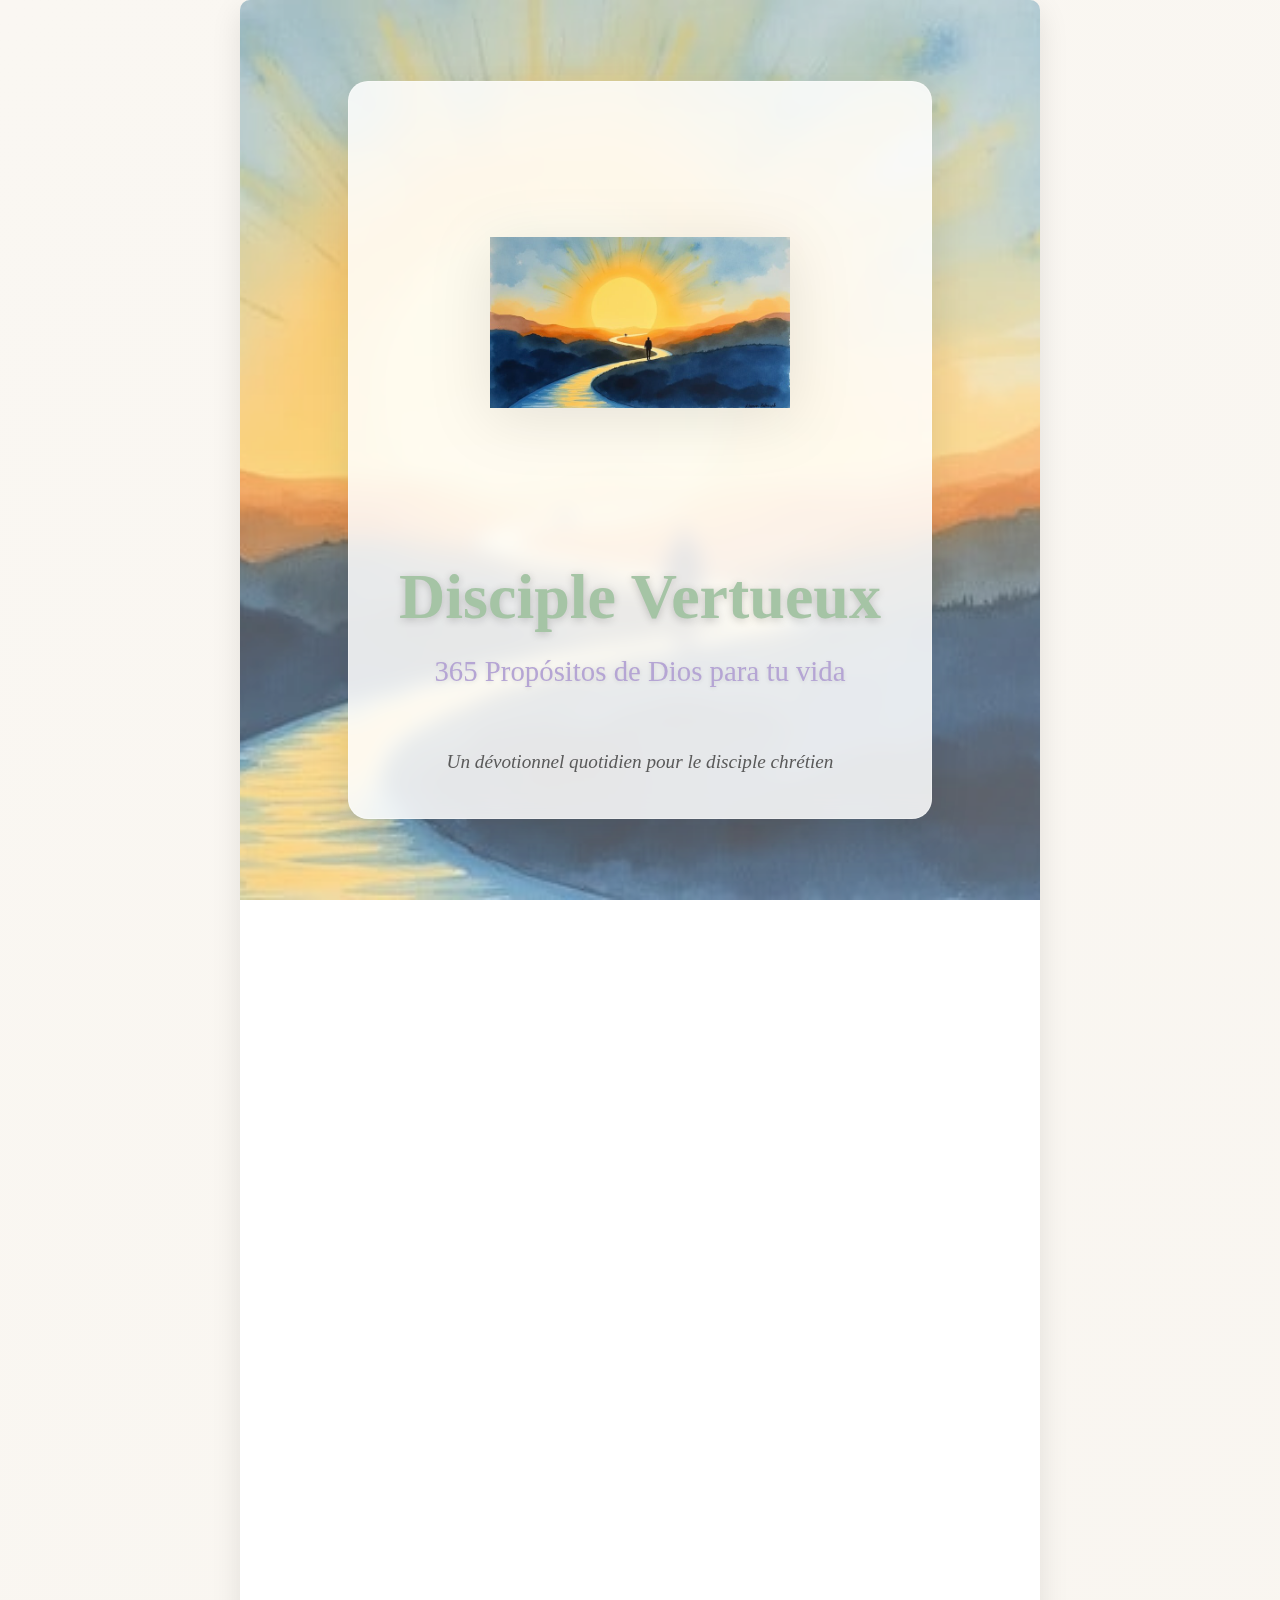
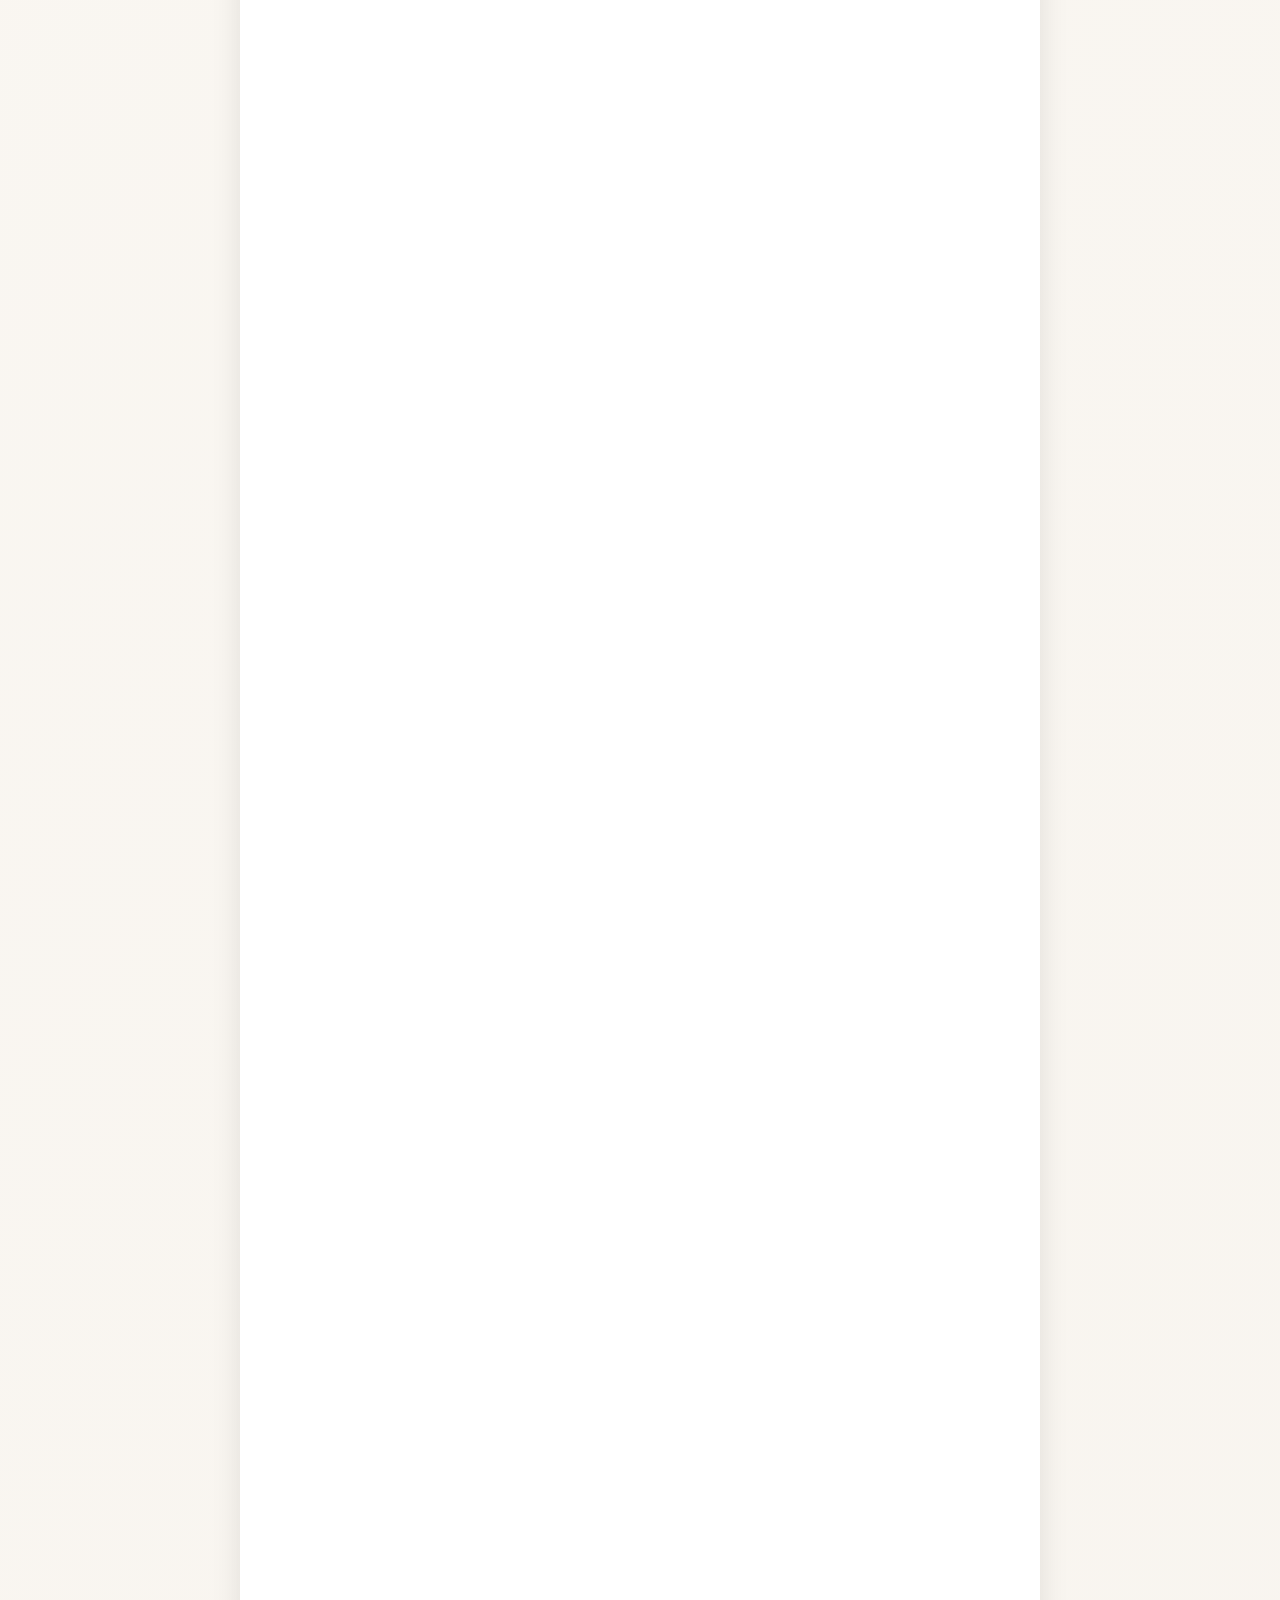
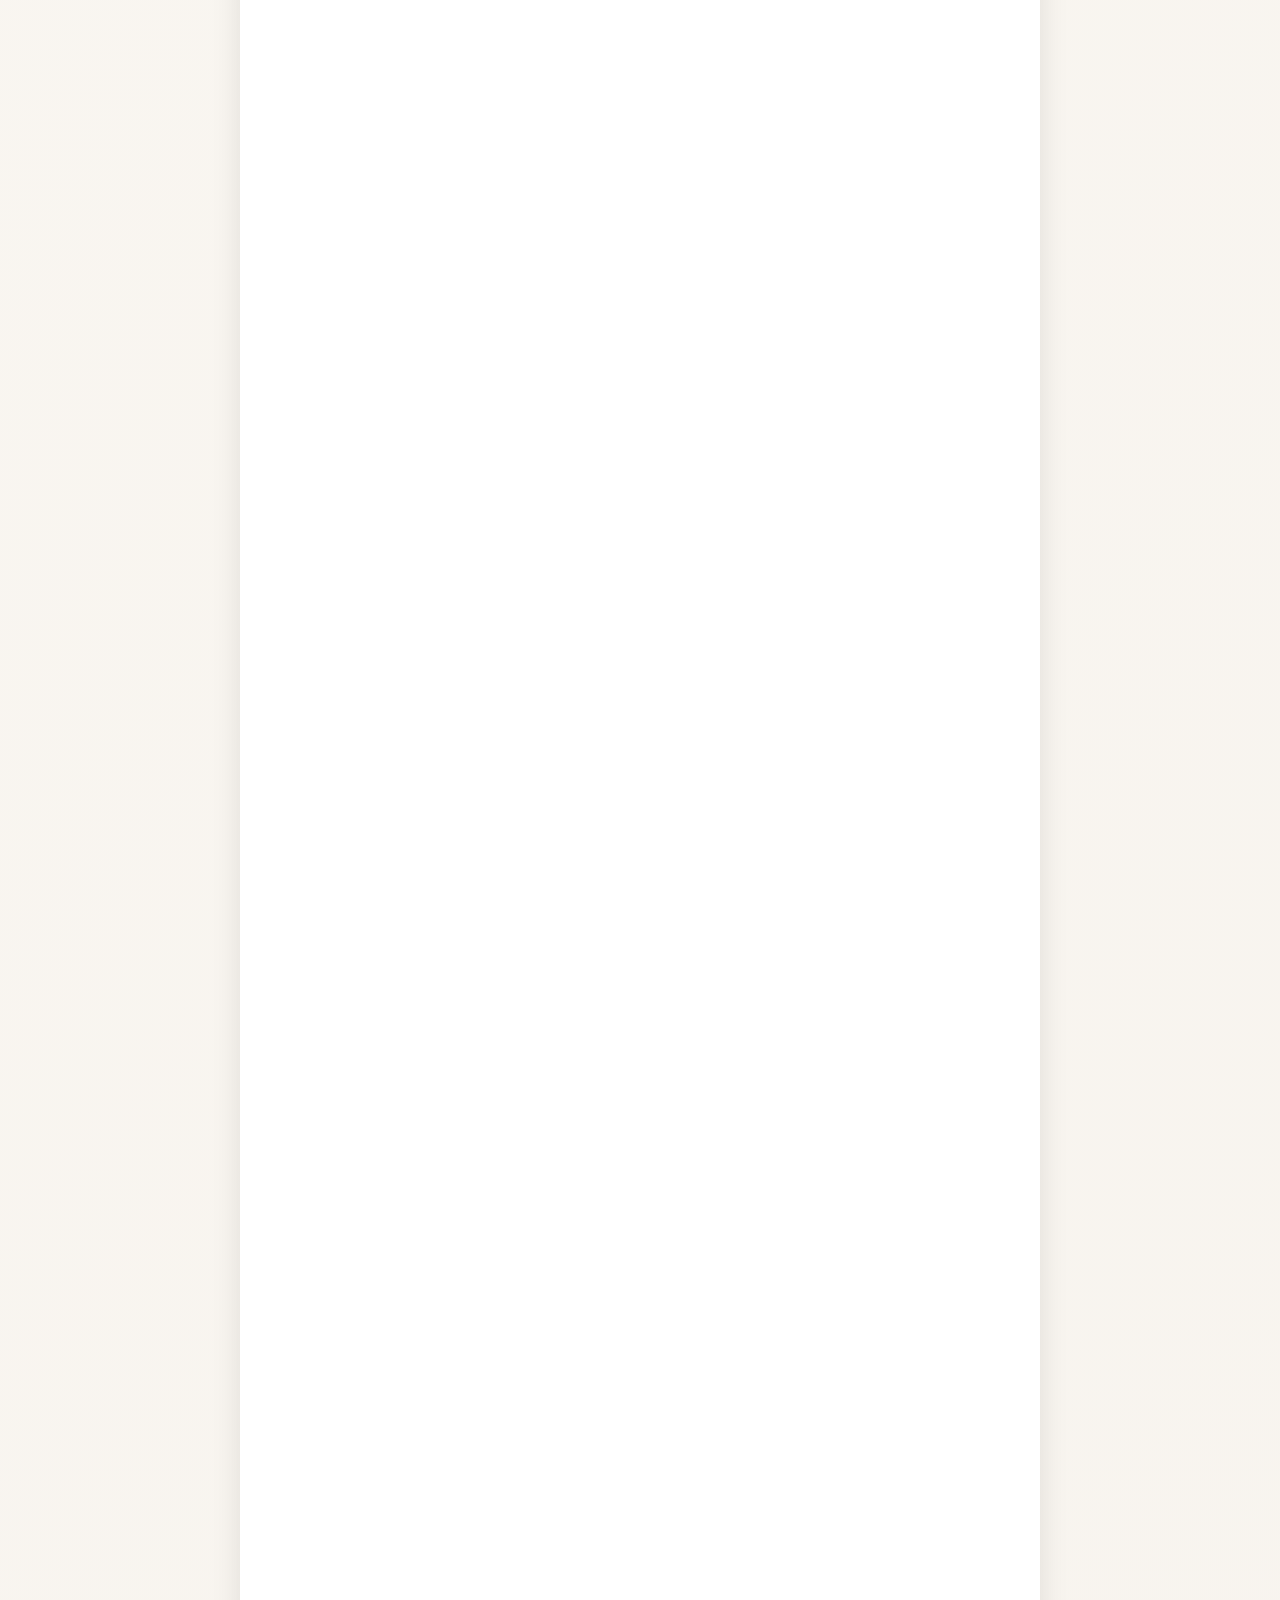
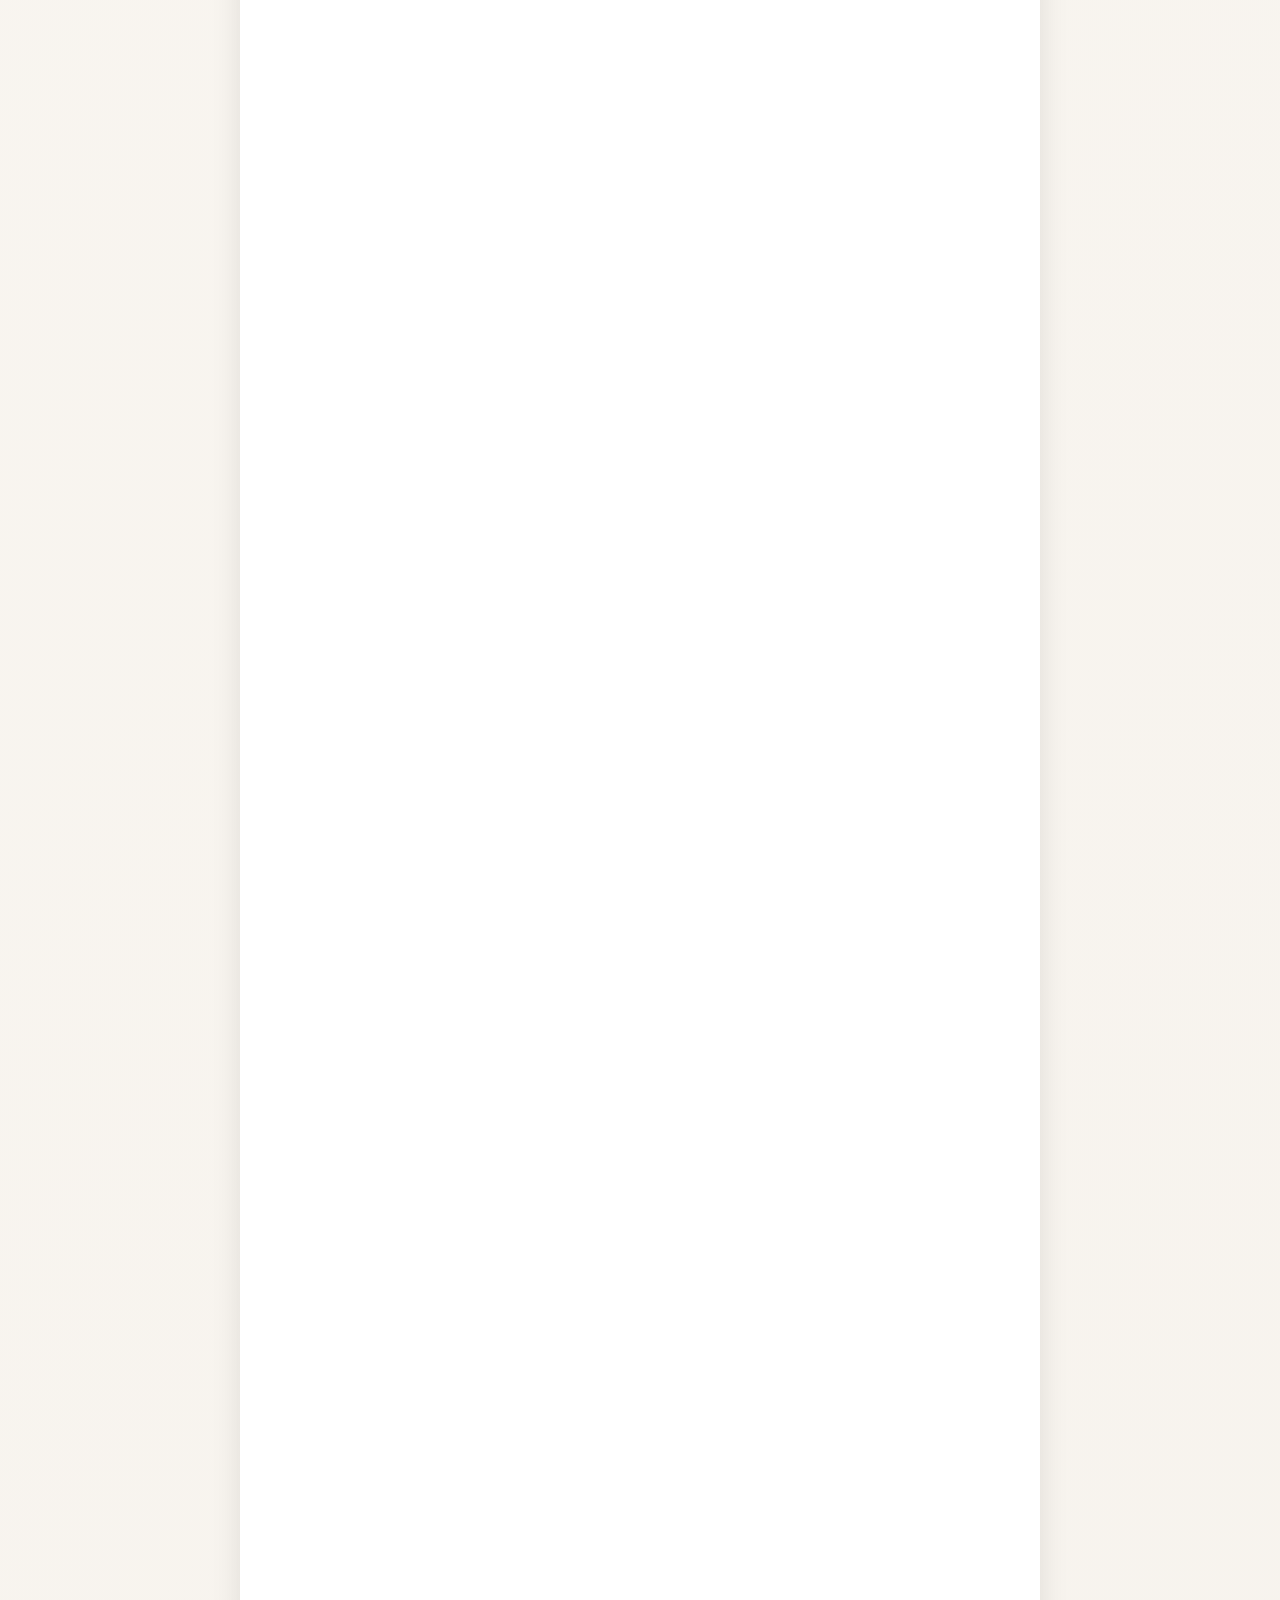
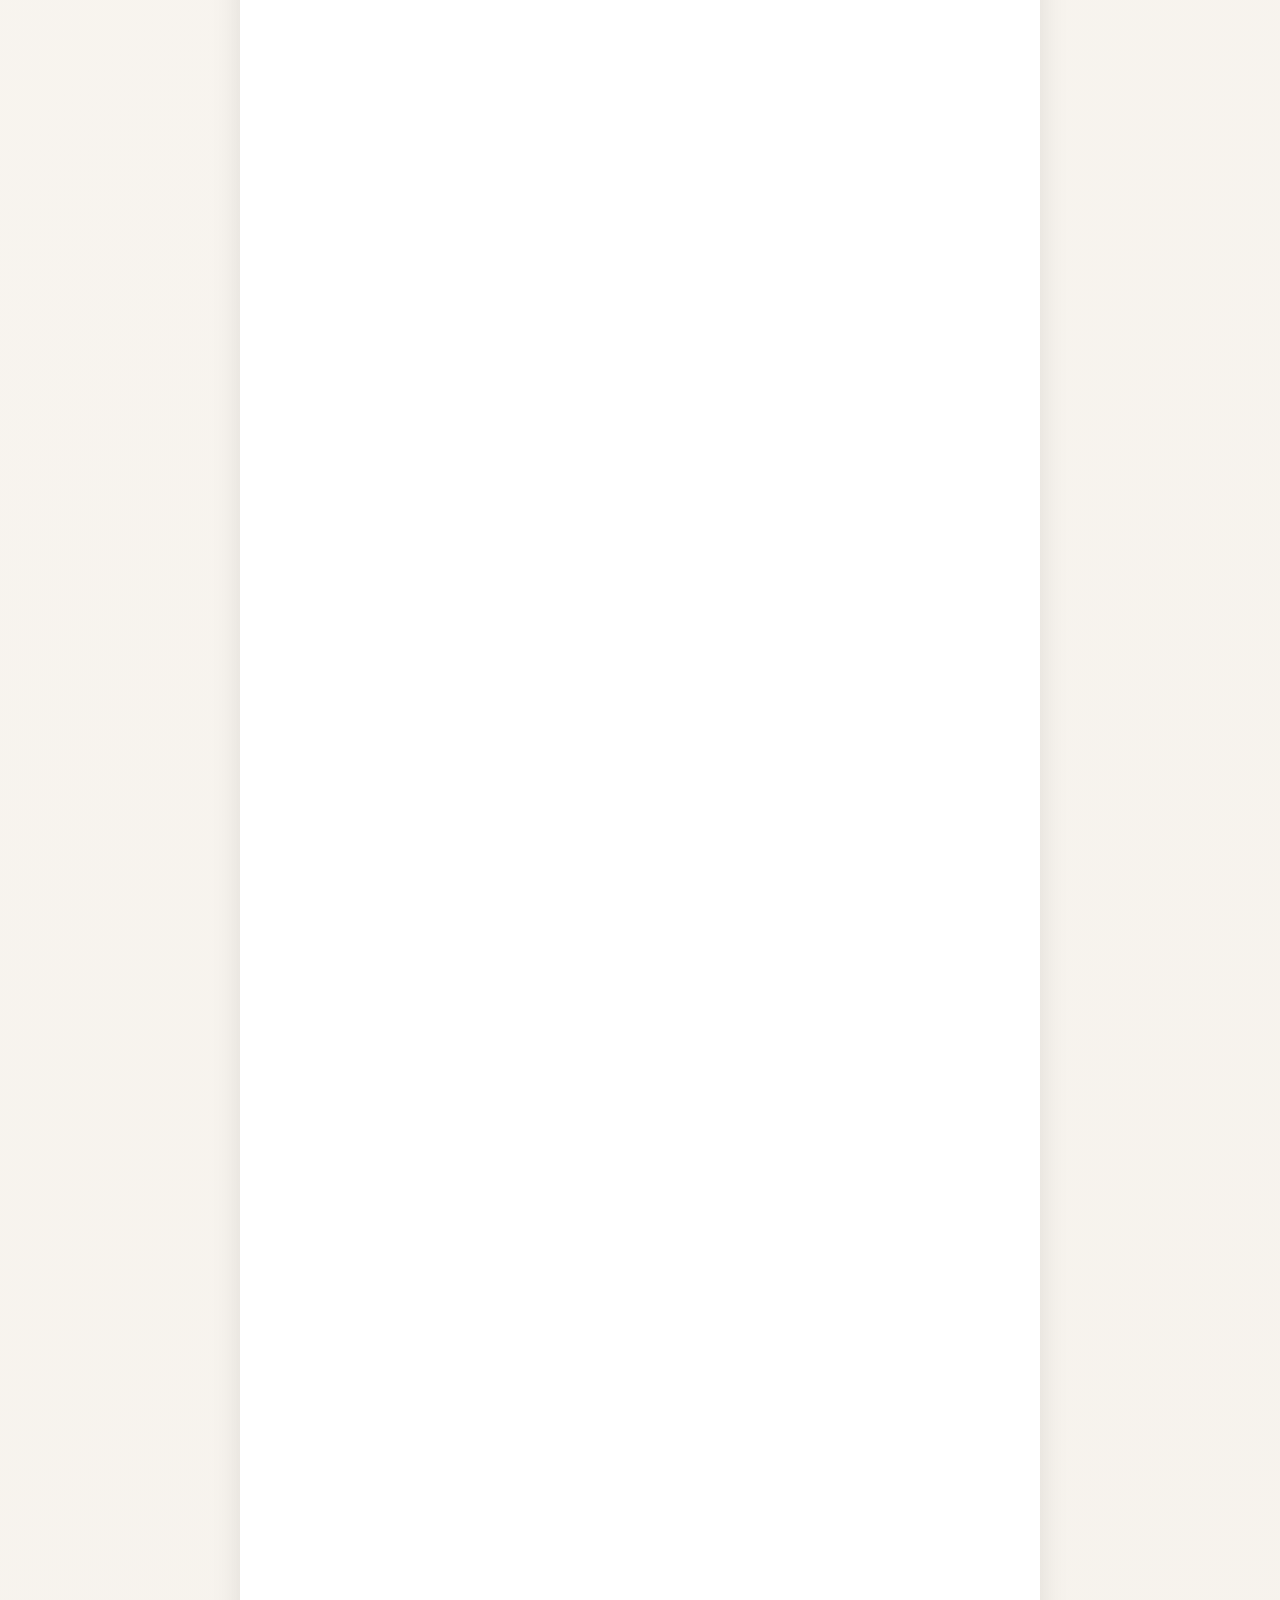
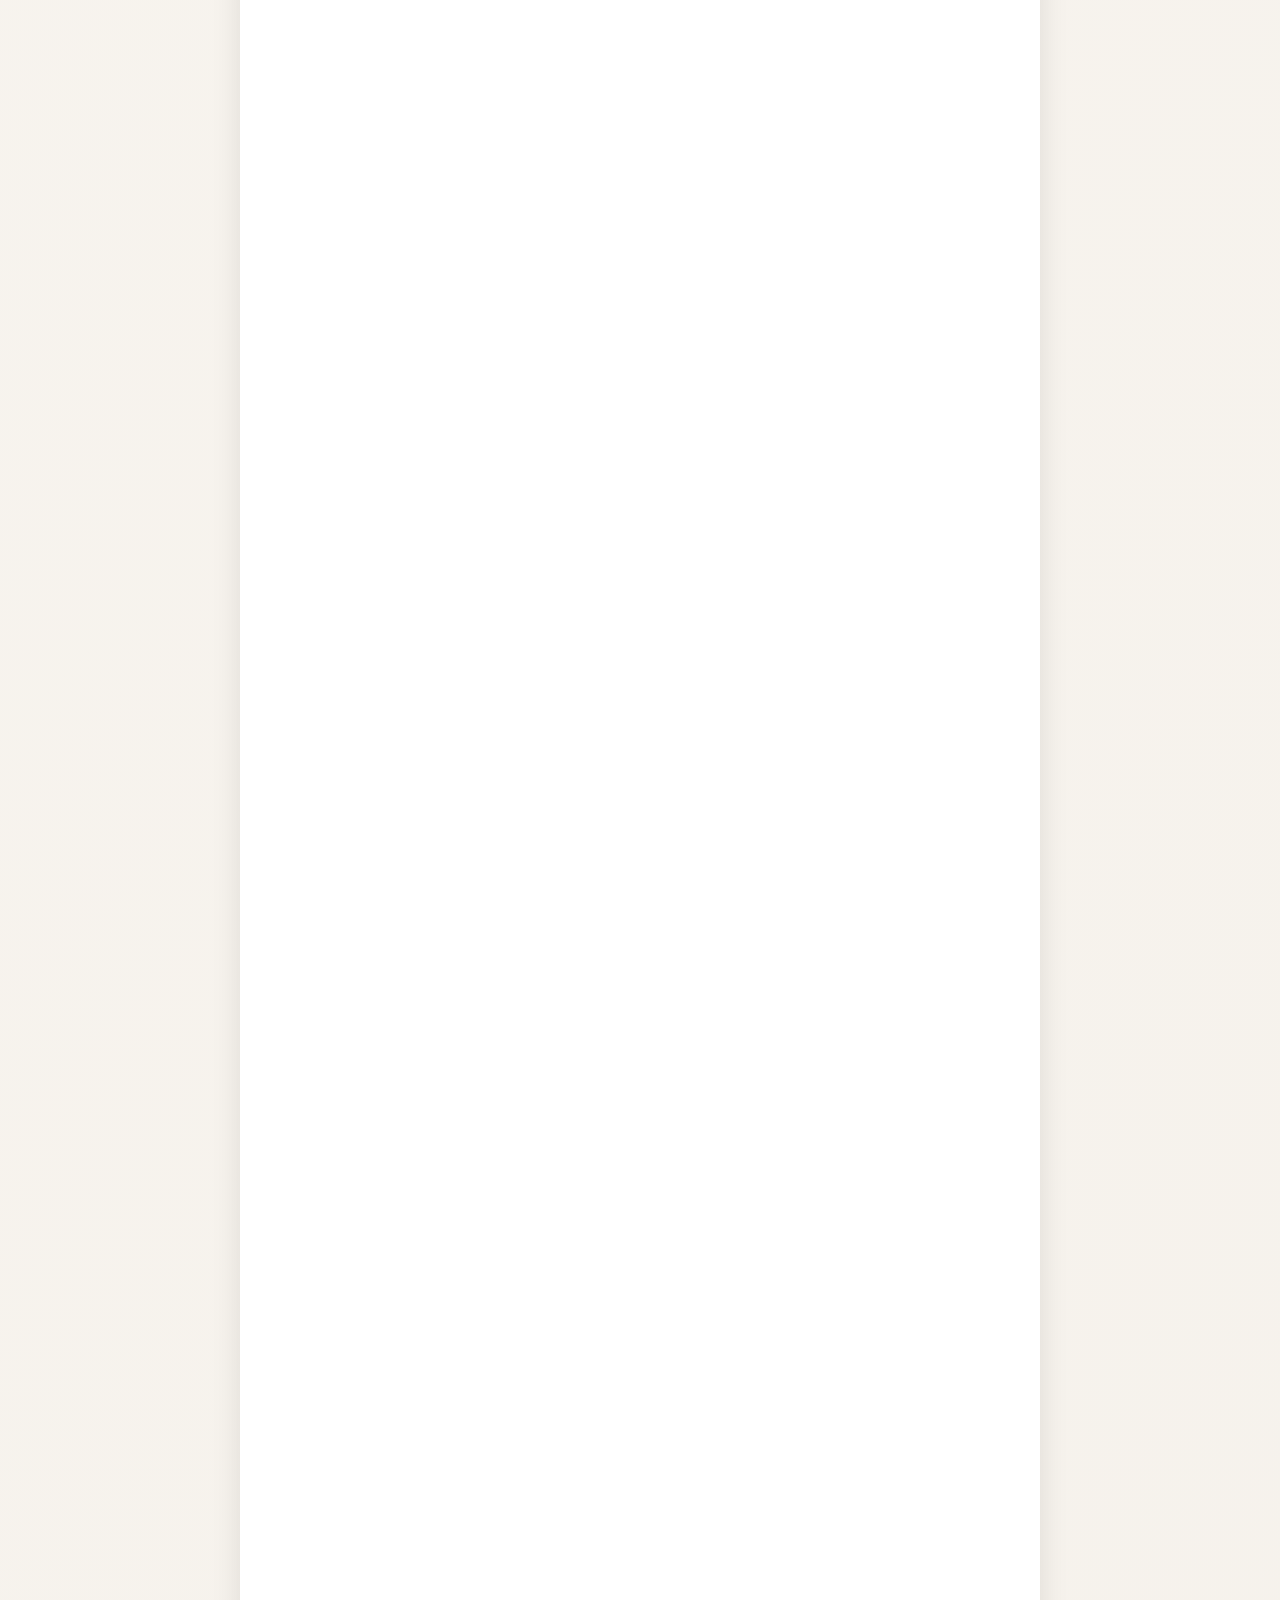
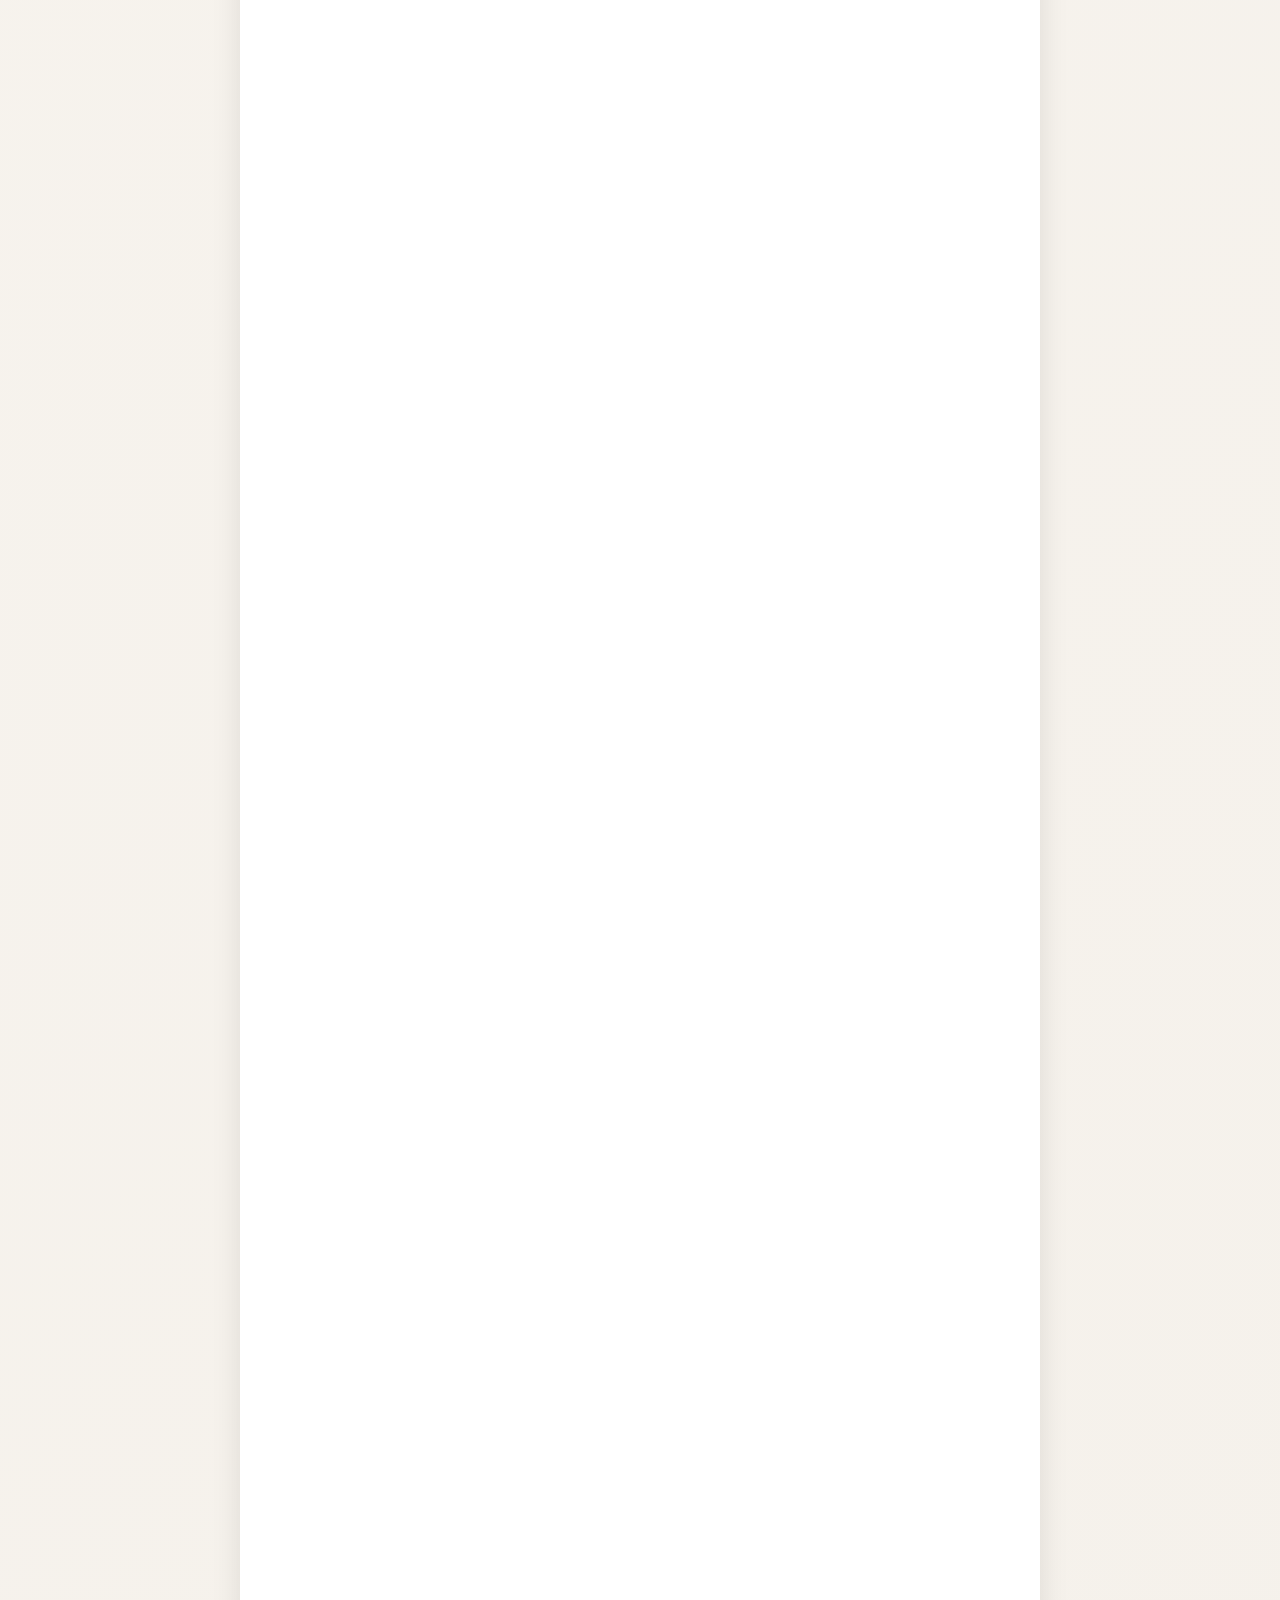
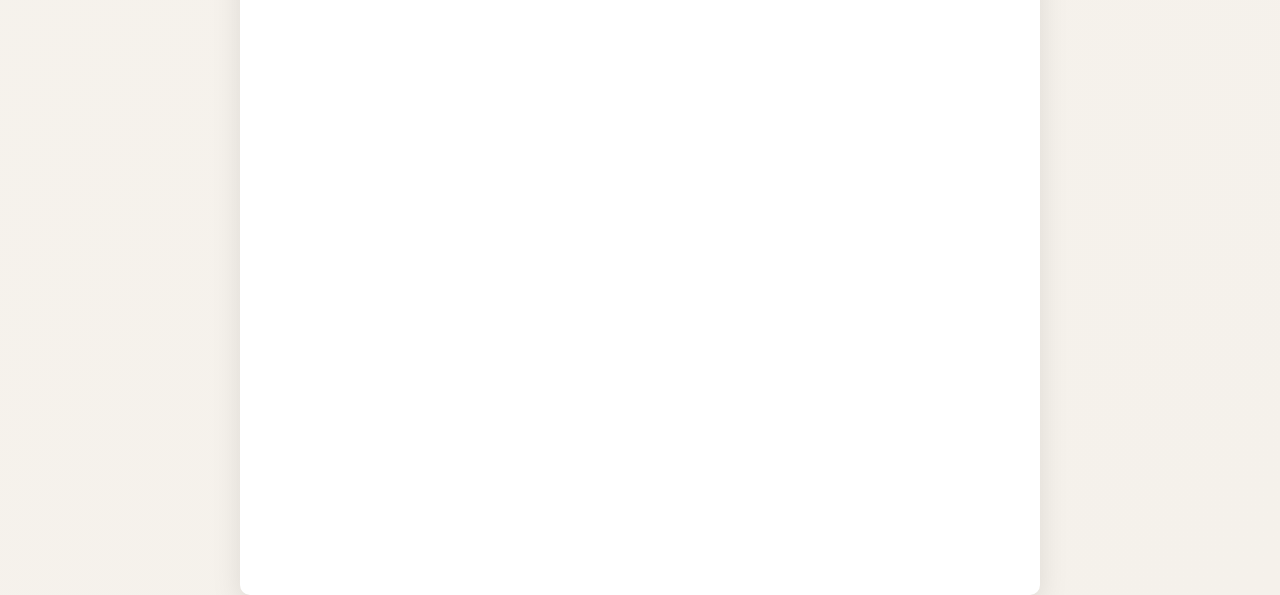
<file: index.html>
<!DOCTYPE html>
<html lang="fr">
<head>
    <meta charset="UTF-8">
    <meta name="viewport" content="width=device-width, initial-scale=1.0">
    <title>Disciple Vertueux: 365 Objectifs de Dieu pour votre vie</title>
    
    <!-- PWA Meta Tags -->
    <meta name="description" content="Un dévotionnel quotidien pour le disciple chrétien avec 365 objectifs de Dieu pour votre vie">
    <meta name="theme-color" content="#a5c4a5">
    <meta name="apple-mobile-web-app-capable" content="yes">
    <meta name="apple-mobile-web-app-status-bar-style" content="default">
    <meta name="apple-mobile-web-app-title" content="Disciple Vertueux">
    <meta name="msapplication-TileImage" content="/icons/icon-144x144.png">
    <meta name="msapplication-TileColor" content="#faf7f2">
    
    <!-- PWA Manifest -->
    <link rel="manifest" href="/manifest.json">
    
    <!-- PWA Icons -->
    <link rel="icon" type="image/png" sizes="32x32" href="/icons/icon-72x72.png">
    <link rel="icon" type="image/png" sizes="16x16" href="/icons/icon-72x72.png">
    <link rel="apple-touch-icon" href="/icons/icon-192x192.png">
    <link rel="apple-touch-icon" sizes="152x152" href="/icons/icon-152x152.png">
    <link rel="apple-touch-icon" sizes="180x180" href="/icons/icon-192x192.png">
    <link rel="apple-touch-icon" sizes="167x167" href="/icons/icon-192x192.png">
    
    <!-- Stylesheets -->
    <link rel="stylesheet" href="css/styles.css">
    <link rel="preconnect" href="https://fonts.googleapis.com">
    <link rel="preconnect" href="https://fonts.gstatic.com" crossorigin>
    <link href="https://fonts.googleapis.com/css2?family=Dancing+Script:wght@400;500;600;700&display=swap" rel="stylesheet">
    
    <!-- PWA Install Prompt Styles -->
    <style>
        .install-prompt {
            position: fixed;
            bottom: 20px;
            left: 20px;
            right: 20px;
            background: linear-gradient(135deg, var(--accent-sage), var(--accent-lavender));
            color: white;
            padding: 15px 20px;
            border-radius: 15px;
            box-shadow: 0 10px 30px rgba(0,0,0,0.2);
            display: none;
            align-items: center;
            gap: 15px;
            z-index: 10000;
            font-family: Georgia, serif;
        }
        
        .install-prompt.show {
            display: flex;
        }
        
        .install-prompt-icon {
            font-size: 1.5rem;
        }
        
        .install-prompt-text {
            flex: 1;
        }
        
        .install-prompt-title {
            font-weight: bold;
            margin-bottom: 5px;
        }
        
        .install-prompt-subtitle {
            font-size: 0.9rem;
            opacity: 0.9;
        }
        
        .install-prompt-buttons {
            display: flex;
            gap: 10px;
        }
        
        .install-btn {
            background: rgba(255,255,255,0.2);
            border: 1px solid rgba(255,255,255,0.3);
            color: white;
            padding: 8px 15px;
            border-radius: 20px;
            cursor: pointer;
            font-size: 0.9rem;
            transition: all 0.3s ease;
        }
        
        .install-btn:hover {
            background: rgba(255,255,255,0.3);
        }
        
        .install-btn.primary {
            background: rgba(255,255,255,0.9);
            color: var(--accent-sage);
        }
        
        .install-btn.primary:hover {
            background: white;
        }
        
        @media (max-width: 768px) {
            .install-prompt {
                bottom: 10px;
                left: 10px;
                right: 10px;
                padding: 12px 15px;
            }
            
            .install-prompt-buttons {
                flex-direction: column;
                gap: 8px;
            }
        }
    </style>
</head>
<body>
    <div class="ebook-container">
        <!-- Portada -->
        <section class="page cover-page">
            <div class="cover-content">
                <div class="cover-illustration">
                    <img src="images/cover_illustration_new.png" alt="Mujer caminando con globos" class="cover-image">
                </div>
                <div class="cover-text">
                    <h1 class="main-title">Disciple Vertueux</h1>
                    <p class="subtitle">365 Propósitos de Dios para tu vida</p>
                    <div class="cover-divider"></div>
                    <p class="cover-description">Un dévotionnel quotidien pour le disciple chrétien</p>
                </div>
            </div>
        </section>

        <!-- Introduction General -->
        <section class="page intro-page" id="introduccion">
            <div class="watercolor-accent corner-accent"></div>
            <div class="page-content">
                <h2 class="page-title">Introduction</h2>
                <div class="intro-text">
                    <p>Cher disciple en Christ,</p>
                    <p>Este devocional ha sido creado especialmente para ti, mujer virtuosa que busca crecer en su relación con Dios cada día. A lo largo de 365 días, exploraremos juntas los propósitos divinos para tu vida, tu familia y tu llamado como mujer de fe.</p>
                    <p>Cada página contiene una reflexión bíblica, un mensaje personal y espacio para tus propias anotaciones y oraciones. Que este tiempo diario contigo y con Dios fortalezca tu corazón y renueve tu espíritu.</p>
                    <p class="blessing">Que Dios bendiga abundantemente tu caminar con Él.</p>
                </div>
            </div>
        </section>

        <!-- Index de Navegación -->
        <section class="page index-page" id="indice">
            <div class="watercolor-accent corner-accent"></div>
            <div class="page-content">
                <h2 class="page-title">Index</h2>
                
                <div class="index-content">
                    <div class="index-section">
                        <h3 class="index-section-title">Pages Principales</h3>
                        <div class="index-links">
                            <a href="#introduccion" class="index-link">
                                <span class="link-icon">📖</span>
                                <span class="link-text">Introduction</span>
                            </a>
                            <a href="#enero-intro" class="index-link">
                                <span class="link-icon">🌟</span>
                                <span class="link-text">Janvier - Nouveaux Départs</span>
                            </a>
                        </div>
                    </div>

                    <div class="index-section">
                        <h3 class="index-section-title">Dévotionnels de Janvier</h3>
                        <div class="index-days-grid">
                            <a href="#dia-1" class="day-link day-1">
                                <span class="day-number">1</span>
                                <span class="day-date">1er janvier</span>
                                <span class="day-theme">Nouveaux Départs</span>
                            </a>
                            <a href="#dia-2" class="day-link day-2">
                                <span class="day-number">2</span>
                                <span class="day-date">2 de enero</span>
                                <span class="day-theme">Disciple Vertueux</span>
                            </a>
                            <a href="#dia-3" class="day-link day-3">
                                <span class="day-number">3</span>
                                <span class="day-date">3 de enero</span>
                                <span class="day-theme">Mentor et Exemple</span>
                            </a>
                            <a href="#dia-4" class="day-link day-4">
                                <span class="day-number">4</span>
                                <span class="day-date">4 de enero</span>
                                <span class="day-theme">Beauté Intérieure</span>
                            </a>
                            <a href="#dia-5" class="day-link day-5">
                                <span class="day-number">5</span>
                                <span class="day-date">5 de enero</span>
                                <span class="day-theme">Édifier le Foyer</span>
                            </a>
                            <a href="#dia-6" class="day-link day-6">
                                <span class="day-number">6</span>
                                <span class="day-date">6 de enero</span>
                                <span class="day-theme">Mariage Biblique</span>
                            </a>
                            <a href="#dia-7" class="day-link day-7">
                                <span class="day-number">7</span>
                                <span class="day-date">7 de enero</span>
                                <span class="day-theme">Élever des Enfants</span>
                            </a>
                        </div>
                    </div>

                    <div class="index-navigation">
                        <div class="nav-buttons">
                            <button onclick="scrollToTop()" class="nav-button">
                                <span class="button-icon">⬆️</span>
                                <span class="button-text">Aller au Début</span>
                            </button>
                            <button onclick="scrollToSection('enero-intro')" class="nav-button">
                                <span class="button-icon">📅</span>
                                <span class="button-text">Page de Janvier</span>
                            </button>
                            <button onclick="scrollToSection('dia-1')" class="nav-button">
                                <span class="button-icon">📖</span>
                                <span class="button-text">Premier Jour</span>
                            </button>
                        </div>
                    </div>
                </div>
            </div>
        </section>

        <!-- Página Introductoria de Janvier -->
        <section class="page month-intro-page" id="enero-intro">
            <div class="watercolor-accent side-accent"></div>
            <div class="page-content">
                <h2 class="month-title">Janvier</h2>
                <h3 class="month-subtitle">Nouveaux Départs en Cristo</h3>
                
                <div class="month-reflection">
                    <p>"Por tanto, si alguno está en Cristo, nueva criatura es; las cosas viejas pasaron; he aquí todas son hechas nuevas." - 2 Corintios 5:17</p>
                </div>

                <div class="personal-metrics">
                    <div class="metric-section">
                        <h4>Mes objectifs pour ce mois:</h4>
                        <div class="lines-space">
                            <div class="line"></div>
                            <div class="line"></div>
                            <div class="line"></div>
                        </div>
                    </div>

                    <div class="metric-section">
                        <h4>Ce que j'espère apprendre:</h4>
                        <div class="lines-space">
                            <div class="line"></div>
                            <div class="line"></div>
                            <div class="line"></div>
                        </div>
                    </div>

                    <div class="metric-section">
                        <h4>Ma prière pour janvier:</h4>
                        <div class="lines-space">
                            <div class="line"></div>
                            <div class="line"></div>
                            <div class="line"></div>
                        </div>
                    </div>

                    <!-- Suivi des Habitudes -->
                    <div class="habit-tracking">
                        <h4>Mon Habitude du Mois</h4>
                        
                        <!-- Línea de Hábito 1 -->
                        <div class="habit-line-container">
                            <div class="habit-input-line">
                                <input type="text" class="habit-text-input" placeholder="Écrivez votre habitude ici..." data-habit="1">
                            </div>
                            <div class="habit-calendar-line">
                                <div class="day-mini" data-day="1" data-habit="1">1</div>
                                <div class="day-mini" data-day="2" data-habit="1">2</div>
                                <div class="day-mini" data-day="3" data-habit="1">3</div>
                                <div class="day-mini" data-day="4" data-habit="1">4</div>
                                <div class="day-mini" data-day="5" data-habit="1">5</div>
                                <div class="day-mini" data-day="6" data-habit="1">6</div>
                                <div class="day-mini" data-day="7" data-habit="1">7</div>
                                <div class="day-mini" data-day="8" data-habit="1">8</div>
                                <div class="day-mini" data-day="9" data-habit="1">9</div>
                                <div class="day-mini" data-day="10" data-habit="1">10</div>
                                <div class="day-mini" data-day="11" data-habit="1">11</div>
                                <div class="day-mini" data-day="12" data-habit="1">12</div>
                                <div class="day-mini" data-day="13" data-habit="1">13</div>
                                <div class="day-mini" data-day="14" data-habit="1">14</div>
                                <div class="day-mini" data-day="15" data-habit="1">15</div>
                                <div class="day-mini" data-day="16" data-habit="1">16</div>
                                <div class="day-mini" data-day="17" data-habit="1">17</div>
                                <div class="day-mini" data-day="18" data-habit="1">18</div>
                                <div class="day-mini" data-day="19" data-habit="1">19</div>
                                <div class="day-mini" data-day="20" data-habit="1">20</div>
                                <div class="day-mini" data-day="21" data-habit="1">21</div>
                                <div class="day-mini" data-day="22" data-habit="1">22</div>
                                <div class="day-mini" data-day="23" data-habit="1">23</div>
                                <div class="day-mini" data-day="24" data-habit="1">24</div>
                                <div class="day-mini" data-day="25" data-habit="1">25</div>
                                <div class="day-mini" data-day="26" data-habit="1">26</div>
                                <div class="day-mini" data-day="27" data-habit="1">27</div>
                                <div class="day-mini" data-day="28" data-habit="1">28</div>
                                <div class="day-mini" data-day="29" data-habit="1">29</div>
                                <div class="day-mini" data-day="30" data-habit="1">30</div>
                                <div class="day-mini" data-day="31" data-habit="1">31</div>
                            </div>
                        </div>
                        
                        <!-- Línea de Hábito 2 -->
                        <div class="habit-line-container">
                            <div class="habit-input-line">
                                <input type="text" class="habit-text-input" placeholder="Deuxième habitude (optionnel)..." data-habit="2">
                            </div>
                            <div class="habit-calendar-line">
                                <div class="day-mini" data-day="1" data-habit="2">1</div>
                                <div class="day-mini" data-day="2" data-habit="2">2</div>
                                <div class="day-mini" data-day="3" data-habit="2">3</div>
                                <div class="day-mini" data-day="4" data-habit="2">4</div>
                                <div class="day-mini" data-day="5" data-habit="2">5</div>
                                <div class="day-mini" data-day="6" data-habit="2">6</div>
                                <div class="day-mini" data-day="7" data-habit="2">7</div>
                                <div class="day-mini" data-day="8" data-habit="2">8</div>
                                <div class="day-mini" data-day="9" data-habit="2">9</div>
                                <div class="day-mini" data-day="10" data-habit="2">10</div>
                                <div class="day-mini" data-day="11" data-habit="2">11</div>
                                <div class="day-mini" data-day="12" data-habit="2">12</div>
                                <div class="day-mini" data-day="13" data-habit="2">13</div>
                                <div class="day-mini" data-day="14" data-habit="2">14</div>
                                <div class="day-mini" data-day="15" data-habit="2">15</div>
                                <div class="day-mini" data-day="16" data-habit="2">16</div>
                                <div class="day-mini" data-day="17" data-habit="2">17</div>
                                <div class="day-mini" data-day="18" data-habit="2">18</div>
                                <div class="day-mini" data-day="19" data-habit="2">19</div>
                                <div class="day-mini" data-day="20" data-habit="2">20</div>
                                <div class="day-mini" data-day="21" data-habit="2">21</div>
                                <div class="day-mini" data-day="22" data-habit="2">22</div>
                                <div class="day-mini" data-day="23" data-habit="2">23</div>
                                <div class="day-mini" data-day="24" data-habit="2">24</div>
                                <div class="day-mini" data-day="25" data-habit="2">25</div>
                                <div class="day-mini" data-day="26" data-habit="2">26</div>
                                <div class="day-mini" data-day="27" data-habit="2">27</div>
                                <div class="day-mini" data-day="28" data-habit="2">28</div>
                                <div class="day-mini" data-day="29" data-habit="2">29</div>
                                <div class="day-mini" data-day="30" data-habit="2">30</div>
                                <div class="day-mini" data-day="31" data-habit="2">31</div>
                            </div>
                        </div>
                        
                        <!-- Línea de Hábito 3 -->
                        <div class="habit-line-container">
                            <div class="habit-input-line">
                                <input type="text" class="habit-text-input" placeholder="Troisième habitude (optionnel)..." data-habit="3">
                            </div>
                            <div class="habit-calendar-line">
                                <div class="day-mini" data-day="1" data-habit="3">1</div>
                                <div class="day-mini" data-day="2" data-habit="3">2</div>
                                <div class="day-mini" data-day="3" data-habit="3">3</div>
                                <div class="day-mini" data-day="4" data-habit="3">4</div>
                                <div class="day-mini" data-day="5" data-habit="3">5</div>
                                <div class="day-mini" data-day="6" data-habit="3">6</div>
                                <div class="day-mini" data-day="7" data-habit="3">7</div>
                                <div class="day-mini" data-day="8" data-habit="3">8</div>
                                <div class="day-mini" data-day="9" data-habit="3">9</div>
                                <div class="day-mini" data-day="10" data-habit="3">10</div>
                                <div class="day-mini" data-day="11" data-habit="3">11</div>
                                <div class="day-mini" data-day="12" data-habit="3">12</div>
                                <div class="day-mini" data-day="13" data-habit="3">13</div>
                                <div class="day-mini" data-day="14" data-habit="3">14</div>
                                <div class="day-mini" data-day="15" data-habit="3">15</div>
                                <div class="day-mini" data-day="16" data-habit="3">16</div>
                                <div class="day-mini" data-day="17" data-habit="3">17</div>
                                <div class="day-mini" data-day="18" data-habit="3">18</div>
                                <div class="day-mini" data-day="19" data-habit="3">19</div>
                                <div class="day-mini" data-day="20" data-habit="3">20</div>
                                <div class="day-mini" data-day="21" data-habit="3">21</div>
                                <div class="day-mini" data-day="22" data-habit="3">22</div>
                                <div class="day-mini" data-day="23" data-habit="3">23</div>
                                <div class="day-mini" data-day="24" data-habit="3">24</div>
                                <div class="day-mini" data-day="25" data-habit="3">25</div>
                                <div class="day-mini" data-day="26" data-habit="3">26</div>
                                <div class="day-mini" data-day="27" data-habit="3">27</div>
                                <div class="day-mini" data-day="28" data-habit="3">28</div>
                                <div class="day-mini" data-day="29" data-habit="3">29</div>
                                <div class="day-mini" data-day="30" data-habit="3">30</div>
                                <div class="day-mini" data-day="31" data-habit="3">31</div>
                            </div>
                        </div>
                    </div>

                    <!-- Auto-évaluation des Qualités -->
                    <div class="spiritual-assessment">
                        <h4>Ma Croissance Spirituelle</h4>
                        <div class="assessment-categories">
                            <div class="category">
                                <label>FOI</label>
                                <div class="progress-bar">
                                    <div class="progress-segments">
                                        <div class="segment" data-value="1"></div>
                                        <div class="segment" data-value="2"></div>
                                        <div class="segment" data-value="3"></div>
                                        <div class="segment" data-value="4"></div>
                                        <div class="segment" data-value="5"></div>
                                        <div class="segment" data-value="6"></div>
                                        <div class="segment" data-value="7"></div>
                                        <div class="segment" data-value="8"></div>
                                        <div class="segment" data-value="9"></div>
                                        <div class="segment" data-value="10"></div>
                                    </div>
                                </div>
                            </div>
                            
                            <div class="category">
                                <label>DISPONIBILITÉ</label>
                                <div class="progress-bar">
                                    <div class="progress-segments">
                                        <div class="segment" data-value="1"></div>
                                        <div class="segment" data-value="2"></div>
                                        <div class="segment" data-value="3"></div>
                                        <div class="segment" data-value="4"></div>
                                        <div class="segment" data-value="5"></div>
                                        <div class="segment" data-value="6"></div>
                                        <div class="segment" data-value="7"></div>
                                        <div class="segment" data-value="8"></div>
                                        <div class="segment" data-value="9"></div>
                                        <div class="segment" data-value="10"></div>
                                    </div>
                                </div>
                            </div>
                            
                            <div class="category">
                                <label>AMOUR DE SOI</label>
                                <div class="progress-bar">
                                    <div class="progress-segments">
                                        <div class="segment" data-value="1"></div>
                                        <div class="segment" data-value="2"></div>
                                        <div class="segment" data-value="3"></div>
                                        <div class="segment" data-value="4"></div>
                                        <div class="segment" data-value="5"></div>
                                        <div class="segment" data-value="6"></div>
                                        <div class="segment" data-value="7"></div>
                                        <div class="segment" data-value="8"></div>
                                        <div class="segment" data-value="9"></div>
                                        <div class="segment" data-value="10"></div>
                                    </div>
                                </div>
                            </div>
                            
                            <div class="category">
                                <label>ÉQUILIBRE ÉMOTIONNEL</label>
                                <div class="progress-bar">
                                    <div class="progress-segments">
                                        <div class="segment" data-value="1"></div>
                                        <div class="segment" data-value="2"></div>
                                        <div class="segment" data-value="3"></div>
                                        <div class="segment" data-value="4"></div>
                                        <div class="segment" data-value="5"></div>
                                        <div class="segment" data-value="6"></div>
                                        <div class="segment" data-value="7"></div>
                                        <div class="segment" data-value="8"></div>
                                        <div class="segment" data-value="9"></div>
                                        <div class="segment" data-value="10"></div>
                                    </div>
                                </div>
                            </div>
                        </div>
                    </div>
                </div>
            </div>
        </section>

        <!-- Días 1-7 de Janvier -->
        <section class="page daily-page" id="dia-1">
            <div class="watercolor-accent corner-small"></div>
            <div class="page-content">
                <div class="left-column">
                    <div class="bible-reading">
                        <h4>Lecture Biblique:</h4>
                        <div class="bible-text">
                            "En el principio creó Dios los cielos y la tierra. Y la tierra estaba desordenada y vacía, y las tinieblas estaban sobre la faz del abismo, y el Espíritu de Dios se movía sobre la faz de las aguas. Y dijo Dios: Sea la luz; y fue la luz. Y vio Dios que la luz era buena; y separó Dios la luz de las tinieblas. Y llamó Dios a la luz Día, y a las tinieblas llamó Noche. Y fue la tarde y la mañana un día."
                        </div>
                        <p class="bible-reference">Génesis 1:1-5</p>
                    </div>

                    <div class="daily-message">
                        <h4>Message Personnel:</h4>
                        <p>Querida hermana, así como Dios creó todas las cosas con propósito y orden, Él tiene un plan perfecto para tu vida. En este nuevo año, recuerda que eres su creación especial, formada con amor y destinada para grandes propósitos. Como mujer virtuosa, tienes el privilegio de reflejar su gloria en tu hogar, tu familia y tu comunidad.</p>
                        <p>Dios te ha dado dones únicos para bendecir a otros. Tu sensibilidad, tu capacidad de nutrir y cuidar, tu intuición maternal - todo esto es parte del diseño divino. Hoy, al comenzar este año, entrega tus planes a Él y confía en que Él hará algo hermoso con tu vida.</p>
                        <p>Como Eva fue la corona de la creación, tú también eres preciosa ante los ojos de Dios. Él te formó con sus propias manos y sopló en ti el aliento de vida. Cada día es una nueva oportunidad para caminar en los propósitos que Él ha preparado para ti desde antes de la fundación del mundo.</p>
                    </div>
                </div>

                <div class="right-column">
                    <div class="date-square">
                        <div class="day-number">1</div>
                        <div class="day-date">1 de Janvier</div>
                    </div>

                    <div class="personal-notes">
                        <h4>Mes Notes:</h4>
                        <div class="notes-space">
                            <div class="line"></div>
                            <div class="line"></div>
                            <div class="line"></div>
                            <div class="line"></div>
                            <div class="line"></div>
                            <div class="line"></div>
                            <div class="line"></div>
                            <div class="line"></div>
                            <div class="line"></div>
                            <div class="line"></div>
                        </div>
                    </div>

                    <div class="handwritten-note">
                        <p>"Hoy elijo confiar en el plan perfecto de Dios para mi vida. Soy su obra maestra."</p>
                    </div>
                </div>
            </div>
        </section>

        <section class="page daily-page" id="dia-2">
            <div class="watercolor-accent corner-small"></div>
            <div class="page-content">
                <div class="left-column">
                    <div class="bible-reading">
                        <h4>Lecture Biblique:</h4>
                        <div class="bible-text">
                            "Mujer virtuosa, ¿quién la hallará? Porque su estima sobrepasa largamente a la de las piedras preciosas. El corazón de su marido está en ella confiado, y no carecerá de ganancias. Le da ella bien y no mal todos los días de su vida."
                        </div>
                        <p class="bible-reference">Proverbios 31:10-12</p>
                    </div>

                    <div class="daily-message">
                        <h4>Message Personnel:</h4>
                        <p>La mujer virtuosa de Proverbios 31 es nuestro modelo a seguir. Su valor sobrepasa al de las piedras preciosas porque su corazón está puesto en Dios. Como esposa, madre, administradora del hogar, ella entiende que su verdadero valor no viene de lo que hace, sino de quién es en Cristo.</p>
                        <p>Hermana, tu valor no se mide por tu productividad o perfección, sino por tu corazón que busca a Dios. Cada acto de amor en tu hogar, cada palabra de aliento a tus hijos, cada gesto de cuidado hacia tu esposo, es precioso ante los ojos de Dios. Eres una mujer de valor incalculable.</p>
                        <p>El texto nos dice que el corazón de su marido confía en ella. Esta confianza se construye día a día con pequeños actos de fidelidad, honestidad y amor. Cuando tu esposo sabe que puede contar contigo, que eres su compañera fiel en todas las circunstancias, estás viviendo el diseño de Dios para el matrimonio.</p>
                    </div>
                </div>

                <div class="right-column">
                    <div class="date-square">
                        <div class="day-number">2</div>
                        <div class="day-date">2 de Janvier</div>
                    </div>

                    <div class="personal-notes">
                        <h4>Mes Notes:</h4>
                        <div class="notes-space">
                            <div class="line"></div>
                            <div class="line"></div>
                            <div class="line"></div>
                            <div class="line"></div>
                            <div class="line"></div>
                            <div class="line"></div>
                            <div class="line"></div>
                            <div class="line"></div>
                            <div class="line"></div>
                            <div class="line"></div>
                        </div>
                    </div>

                    <div class="handwritten-note">
                        <p>"Mi valor viene de Dios. Soy preciosa a sus ojos."</p>
                    </div>
                </div>
            </div>
        </section>

        <section class="page daily-page" id="dia-3">
            <div class="watercolor-accent corner-small"></div>
            <div class="page-content">
                <div class="left-column">
                    <div class="bible-reading">
                        <h4>Lecture Biblique:</h4>
                        <div class="bible-text">
                            "Las ancianas asimismo sean reverentes en su porte; no calumniadoras, no esclavas del vino, maestras del bien; que enseñen a las mujeres jóvenes a amar a sus maridos y a sus hijos, a ser prudentes, castas, cuidadosas de su casa, buenas, sujetas a sus maridos, para que la palabra de Dios no sea blasfemada."
                        </div>
                        <p class="bible-reference">Tito 2:3-5</p>
                    </div>

                    <div class="daily-message">
                        <h4>Message Personnel:</h4>
                        <p>Pablo instruye a las mujeres mayores a enseñar lo bueno a las más jóvenes. Esto nos muestra el hermoso diseño de Dios para la comunidad femenina: un ciclo de sabiduría, amor y enseñanza que pasa de generación en generación.</p>
                        <p>Ya seas una mujer joven aprendiendo o una mujer madura enseñando, tienes un papel vital en este plan divino. Si eres joven, busca mentoras piadosas. Si eres mayor, comparte tu sabiduría con amor. Dios usa a las mujeres para edificar familias fuertes y comunidades sanas. Tu influencia femenina es un regalo de Dios al mundo.</p>
                        <p>Este pasaje nos enseña que la madurez espiritual viene con responsabilidades. Las mujeres mayores deben ser ejemplos de reverencia, autocontrol y bondad. Su vida debe ser un testimonio que inspire a las más jóvenes a vivir vidas piadosas y centradas en la familia.</p>
                    </div>
                </div>

                <div class="right-column">
                    <div class="date-square">
                        <div class="day-number">3</div>
                        <div class="day-date">3 de Janvier</div>
                    </div>

                    <div class="personal-notes">
                        <h4>Mes Notes:</h4>
                        <div class="notes-space">
                            <div class="line"></div>
                            <div class="line"></div>
                            <div class="line"></div>
                            <div class="line"></div>
                            <div class="line"></div>
                            <div class="line"></div>
                            <div class="line"></div>
                            <div class="line"></div>
                            <div class="line"></div>
                            <div class="line"></div>
                        </div>
                    </div>

                    <div class="handwritten-note">
                        <p>"Dios me usa para bendecir a otras mujeres con su amor."</p>
                    </div>
                </div>
            </div>
        </section>

        <section class="page daily-page" id="dia-4">
            <div class="watercolor-accent corner-small"></div>
            <div class="page-content">
                <div class="left-column">
                    <div class="bible-reading">
                        <h4>Lecture Biblique:</h4>
                        <div class="bible-text">
                            "Vuestro atavío no sea el externo de peinados ostentosos, de adornos de oro o de vestidos lujosos, sino el interno, el del corazón, en el incorruptible ornato de un espíritu afable y apacible, que es de grande estima delante de Dios."
                        </div>
                        <p class="bible-reference">1 Pedro 3:3-4</p>
                    </div>

                    <div class="daily-message">
                        <h4>Message Personnel:</h4>
                        <p>La verdadera belleza de una mujer no radica en su apariencia externa, sino en la belleza interior de un espíritu afable y apacible. Esto no significa que no debamos cuidar nuestro aspecto físico, sino que nuestra prioridad debe estar en cultivar un corazón hermoso delante de Dios.</p>
                        <p>Hermana, cuando inviertes tiempo en oración, en la Palabra, en actos de bondad y en desarrollar el fruto del Espíritu, estás embelleciendo tu alma de una manera que trasciende el tiempo. Esta belleza interior se refleja en tu rostro, en tu sonrisa, en tu manera de tratar a otros. Es una belleza que nunca se desvanece.</p>
                        <p>Un espíritu afable y apacible no significa ser pasiva o sin personalidad. Significa tener una fortaleza interior que viene de confiar en Dios, una paz que sobrepasa todo entendimiento y una gentileza que refleja el carácter de Cristo. Esta es la belleza que Dios valora más que cualquier adorno externo.</p>
                    </div>
                </div>

                <div class="right-column">
                    <div class="date-square">
                        <div class="day-number">4</div>
                        <div class="day-date">4 de Janvier</div>
                    </div>

                    <div class="personal-notes">
                        <h4>Mes Notes:</h4>
                        <div class="notes-space">
                            <div class="line"></div>
                            <div class="line"></div>
                            <div class="line"></div>
                            <div class="line"></div>
                            <div class="line"></div>
                            <div class="line"></div>
                            <div class="line"></div>
                            <div class="line"></div>
                            <div class="line"></div>
                            <div class="line"></div>
                        </div>
                    </div>

                    <div class="handwritten-note">
                        <p>"Cultivo la belleza interior que agrada a Dios y bendice a otros."</p>
                    </div>
                </div>
            </div>
        </section>

        <section class="page daily-page" id="dia-5">
            <div class="watercolor-accent corner-small"></div>
            <div class="page-content">
                <div class="left-column">
                    <div class="bible-reading">
                        <h4>Lecture Biblique:</h4>
                        <div class="bible-text">
                            "La mujer sabia edifica su casa; mas la necia con sus manos la derriba."
                        </div>
                        <p class="bible-reference">Proverbios 14:1</p>
                    </div>

                    <div class="daily-message">
                        <h4>Message Personnel:</h4>
                        <p>"La mujer sabia edifica su casa; mas la necia con sus manos la derriba." Qué responsabilidad y qué privilegio tenemos como mujeres de edificar nuestros hogares. No se trata solo de la estructura física, sino del ambiente espiritual y emocional que creamos.</p>
                        <p>Con nuestras palabras podemos traer paz o conflicto. Con nuestras acciones podemos sembrar amor o resentimiento. Con nuestras oraciones podemos invitar la presencia de Dios o permitir que la oscuridad entre. Cada día tienes la oportunidad de edificar tu hogar con sabiduría, amor y fe. Tu hogar puede ser un refugio de paz en este mundo turbulento.</p>
                        <p>Edificar una casa requiere paciencia, planificación y trabajo constante. No se construye en un día, sino ladrillo a ladrillo, decisión a decisión. Cada acto de bondad, cada palabra de aliento, cada momento de oración es un ladrillo en la construcción de un hogar sólido y lleno del amor de Dios.</p>
                    </div>
                </div>

                <div class="right-column">
                    <div class="date-square">
                        <div class="day-number">5</div>
                        <div class="day-date">5 de Janvier</div>
                    </div>

                    <div class="personal-notes">
                        <h4>Mes Notes:</h4>
                        <div class="notes-space">
                            <div class="line"></div>
                            <div class="line"></div>
                            <div class="line"></div>
                            <div class="line"></div>
                            <div class="line"></div>
                            <div class="line"></div>
                            <div class="line"></div>
                            <div class="line"></div>
                            <div class="line"></div>
                            <div class="line"></div>
                        </div>
                    </div>

                    <div class="handwritten-note">
                        <p>"J'édifie mon foyer avec sagesse et amour, pour la gloire de Dieu."</p>
                    </div>
                </div>
            </div>
        </section>

        <section class="page daily-page" id="dia-6">
            <div class="watercolor-accent corner-small"></div>
            <div class="page-content">
                <div class="left-column">
                    <div class="bible-reading">
                        <h4>Lecture Biblique:</h4>
                        <div class="bible-text">
                            "Las casadas estén sujetas a sus propios maridos, como al Señor; porque el marido es cabeza de la mujer, así como Cristo es cabeza de la iglesia, la cual es su cuerpo, y él es su Salvador. Así que, como la iglesia está sujeta a Cristo, así también las casadas lo estén a sus maridos en todo."
                        </div>
                        <p class="bible-reference">Efesios 5:22-24</p>
                    </div>

                    <div class="daily-message">
                        <h4>Message Personnel:</h4>
                        <p>El diseño de Dios para el matrimonio incluye roles complementarios que reflejan la relación entre Cristo y la iglesia. Como esposas, somos llamadas a respetar y apoyar a nuestros esposos, no desde una posición de inferioridad, sino desde la fortaleza de nuestro llamado divino.</p>
                        <p>Hermana, tu sumisión no es debilidad; es una demostración de fe en el orden divino. Cuando honras a tu esposo, estás honrando a Dios. Cuando lo apoyas en su liderazgo, estás siendo parte del plan perfecto de Dios para la familia. Tu influencia amorosa y sabia puede ayudar a tu esposo a ser el hombre que Dios quiere que sea.</p>
                        <p>Este pasaje debe entenderse en el contexto del amor sacrificial que Cristo tiene por la iglesia. Así como Cristo se entregó por nosotros, el esposo debe amar a su esposa de la misma manera. La sumisión bíblica es una respuesta a este amor, no una imposición. Es una danza hermosa de amor mutuo y respeto.</p>
                    </div>
                </div>

                <div class="right-column">
                    <div class="date-square">
                        <div class="day-number">6</div>
                        <div class="day-date">6 de Janvier</div>
                    </div>

                    <div class="personal-notes">
                        <h4>Mes Notes:</h4>
                        <div class="notes-space">
                            <div class="line"></div>
                            <div class="line"></div>
                            <div class="line"></div>
                            <div class="line"></div>
                            <div class="line"></div>
                            <div class="line"></div>
                            <div class="line"></div>
                            <div class="line"></div>
                            <div class="line"></div>
                            <div class="line"></div>
                        </div>
                    </div>

                    <div class="handwritten-note">
                        <p>"Honro a Dios honrando y apoyando a mi esposo con amor."</p>
                    </div>
                </div>
            </div>
        </section>

        <section class="page daily-page" id="dia-7">
            <div class="watercolor-accent corner-small"></div>
            <div class="page-content">
                <div class="left-column">
                    <div class="bible-reading">
                        <h4>Lecture Biblique:</h4>
                        <div class="bible-text">
                            "Instruye al niño en su camino, y aun cuando fuere viejo no se apartará de él."
                        </div>
                        <p class="bible-reference">Proverbios 22:6</p>
                    </div>

                    <div class="daily-message">
                        <h4>Message Personnel:</h4>
                        <p>"Instruye al niño en su camino, y aun cuando fuere viejo no se apartará de él." Como madres, tenemos el privilegio sagrado de formar las próximas generaciones. Nuestras palabras, nuestro ejemplo, nuestras oraciones, todo esto moldea el corazón de nuestros hijos.</p>
                        <p>No subestimes el poder de tu influencia maternal. Cada historia bíblica que compartes, cada oración que haces con ellos, cada momento de disciplina amorosa, está sembrando semillas eternas en sus corazones. Dios te ha confiado estas preciosas vidas porque confía en tu corazón de madre. Eres colaboradora de Dios en la formación de sus hijos.</p>
                        <p>Instruire n'est pas seulement enseigner des règles, mais modeler le caractère du Christ. Vos enfants apprennent plus de ce qu'ils voient en vous que de ce qu'ils entendent de vous. Votre relation avec Dieu, votre façon de traiter les autres, votre réponse aux difficultés - tout cela façonne leur compréhension de qui est Dieu et comment ils doivent vivre.</p>
                    </div>
                </div>

                <div class="right-column">
                    <div class="date-square">
                        <div class="day-number">7</div>
                        <div class="day-date">7 de Janvier</div>
                    </div>

                    <div class="personal-notes">
                        <h4>Mes Notes:</h4>
                        <div class="notes-space">
                            <div class="line"></div>
                            <div class="line"></div>
                            <div class="line"></div>
                            <div class="line"></div>
                            <div class="line"></div>
                            <div class="line"></div>
                            <div class="line"></div>
                            <div class="line"></div>
                            <div class="line"></div>
                            <div class="line"></div>
                        </div>
                    </div>

                    <div class="handwritten-note">
                        <p>"Soy colaboradora de Dios en la formación de mis hijos para su gloria."</p>
                    </div>
                </div>
            </div>
        </section>
    </div>

    <!-- PWA Install Prompt -->
    <div class="install-prompt" id="installPrompt">
        <div class="install-prompt-icon">📱</div>
        <div class="install-prompt-text">
            <div class="install-prompt-title">¡Instala Disciple Vertueux!</div>
            <div class="install-prompt-subtitle">Accede a tu devocional desde cualquier lugar</div>
        </div>
        <div class="install-prompt-buttons">
            <button class="install-btn primary" id="installBtn">Installer</button>
            <button class="install-btn" id="dismissBtn">Plus tard</button>
        </div>
    </div>

    <script src="js/script.js"></script>
    
    <!-- PWA Registration Script -->
    <script>
        // Registrar Service Worker
        if ('serviceWorker' in navigator) {
            window.addEventListener('load', () => {
                navigator.serviceWorker.register('/sw.js')
                    .then((registration) => {
                        console.log('SW registrado: ', registration);
                        
                        // Verificar actualizaciones
                        registration.addEventListener('updatefound', () => {
                            const newWorker = registration.installing;
                            newWorker.addEventListener('statechange', () => {
                                if (newWorker.state === 'installed' && navigator.serviceWorker.controller) {
                                    // Nueva versión disponible
                                    showUpdateNotification();
                                }
                            });
                        });
                    })
                    .catch((error) => {
                        console.log('SW registro falló: ', error);
                    });
            });
        }

        // PWA Install Prompt
        let deferredPrompt;
        const installPrompt = document.getElementById('installPrompt');
        const installBtn = document.getElementById('installBtn');
        const dismissBtn = document.getElementById('dismissBtn');

        window.addEventListener('beforeinstallprompt', (e) => {
            // Prevenir que Chrome 67 y anteriores muestren automáticamente el prompt
            e.preventDefault();
            // Guardar el evento para que pueda ser activado después
            deferredPrompt = e;
            // Mostrar nuestro prompt personalizado
            showInstallPrompt();
        });

        function showInstallPrompt() {
            installPrompt.classList.add('show');
        }

        function hideInstallPrompt() {
            installPrompt.classList.remove('show');
        }

        installBtn.addEventListener('click', async () => {
            if (deferredPrompt) {
                // Mostrar el prompt de instalación
                deferredPrompt.prompt();
                // Esperar a que el usuario responda al prompt
                const { outcome } = await deferredPrompt.userChoice;
                console.log(`User response to the install prompt: ${outcome}`);
                // Limpiar deferredPrompt, ya que solo puede ser usado una vez
                deferredPrompt = null;
            }
            hideInstallPrompt();
        });

        dismissBtn.addEventListener('click', () => {
            hideInstallPrompt();
            // Recordar que el usuario rechazó la instalación
            localStorage.setItem('installPromptDismissed', Date.now());
        });

        // Verificar si ya fue rechazado recientemente
        window.addEventListener('load', () => {
            const dismissed = localStorage.getItem('installPromptDismissed');
            if (dismissed) {
                const dismissedTime = parseInt(dismissed);
                const now = Date.now();
                const dayInMs = 24 * 60 * 60 * 1000;
                
                // Si fue rechazado hace menos de 7 días, no mostrar
                if (now - dismissedTime < 7 * dayInMs) {
                    return;
                }
            }
        });

        // Detectar cuando la app fue instalada
        window.addEventListener('appinstalled', (evt) => {
            console.log('PWA fue instalada');
            hideInstallPrompt();
            // Opcional: mostrar mensaje de bienvenida
            showWelcomeMessage();
        });

        function showWelcomeMessage() {
            // Crear notificación de bienvenida
            const welcome = document.createElement('div');
            welcome.style.cssText = `
                position: fixed;
                top: 20px;
                left: 20px;
                right: 20px;
                background: linear-gradient(135deg, var(--accent-sage), var(--accent-lavender));
                color: white;
                padding: 15px 20px;
                border-radius: 15px;
                box-shadow: 0 10px 30px rgba(0,0,0,0.2);
                z-index: 10001;
                text-align: center;
                font-family: Georgia, serif;
                animation: slideDown 0.5s ease;
            `;
            welcome.innerHTML = `
                <div style="font-weight: bold; margin-bottom: 5px;">Bienvenue! 🙏</div>
                <div style="font-size: 0.9rem;">Disciple Vertueux se instaló correctamente</div>
            `;
            
            document.body.appendChild(welcome);
            
            // Remover después de 3 segundos
            setTimeout(() => {
                welcome.style.animation = 'slideUp 0.5s ease';
                setTimeout(() => welcome.remove(), 500);
            }, 3000);
        }

        function showUpdateNotification() {
            const update = document.createElement('div');
            update.style.cssText = `
                position: fixed;
                top: 20px;
                left: 20px;
                right: 20px;
                background: linear-gradient(135deg, var(--accent-rose), var(--accent-lavender));
                color: white;
                padding: 15px 20px;
                border-radius: 15px;
                box-shadow: 0 10px 30px rgba(0,0,0,0.2);
                z-index: 10001;
                display: flex;
                align-items: center;
                gap: 15px;
                font-family: Georgia, serif;
            `;
            update.innerHTML = `
                <div style="flex: 1;">
                    <div style="font-weight: bold; margin-bottom: 5px;">Nueva versión disponible</div>
                    <div style="font-size: 0.9rem;">Actualiza para obtener las últimas mejoras</div>
                </div>
                <button onclick="location.reload()" style="
                    background: rgba(255,255,255,0.9);
                    color: var(--accent-rose);
                    border: none;
                    padding: 8px 15px;
                    border-radius: 20px;
                    cursor: pointer;
                    font-size: 0.9rem;
                ">Mettre à jour</button>
            `;
            
            document.body.appendChild(update);
        }

        // Agregar estilos de animación
        const animationStyles = document.createElement('style');
        animationStyles.textContent = `
            @keyframes slideDown {
                from { transform: translateY(-100%); opacity: 0; }
                to { transform: translateY(0); opacity: 1; }
            }
            @keyframes slideUp {
                from { transform: translateY(0); opacity: 1; }
                to { transform: translateY(-100%); opacity: 0; }
            }
        `;
        document.head.appendChild(animationStyles);
    </script>
</body>
</html>
</file>
<file: css/styles.css>
/* Reset e configurações base */
* {
    margin: 0;
    padding: 0;
    box-sizing: border-box;
}

body {
    font-family: 'Georgia', serif;
    line-height: 1.6;
    color: #5a5a5a;
    background: linear-gradient(135deg, #faf7f2 0%, #f5f1eb 100%);
    min-height: 100vh;
}

/* Paleta de cores pastéis */
:root {
    --pastel-pink: #f8e8e8;
    --pastel-lavender: #e8e8f8;
    --pastel-mint: #e8f8f0;
    --pastel-peach: #f8f0e8;
    --pastel-blue: #e8f0f8;
    --soft-gray: #5a5a5a;
    --light-gray: #f5f5f5;
    --accent-rose: #d4a5a5;
    --accent-sage: #a5c4a5;
    --accent-lavender: #b5a5d4;
}

/* Container principal */
.ebook-container {
    max-width: 800px;
    margin: 0 auto;
    background: white;
    box-shadow: 0 10px 30px rgba(0,0,0,0.1);
    border-radius: 10px;
    overflow: hidden;
}

/* Páginas */
.page {
    min-height: 100vh;
    padding: 60px 40px;
    position: relative;
    page-break-after: always;
    display: flex;
    flex-direction: column;
    justify-content: center;
}

/* Elementos aquarela decorativos */
.watercolor-bg {
    position: absolute;
    width: 200px;
    height: 200px;
    border-radius: 50%;
    opacity: 0.3;
    filter: blur(20px);
}

.watercolor-bg.top-left {
    top: -50px;
    left: -50px;
    background: radial-gradient(circle, var(--pastel-pink) 0%, transparent 70%);
}

.watercolor-bg.bottom-right {
    bottom: -50px;
    right: -50px;
    background: radial-gradient(circle, var(--pastel-lavender) 0%, transparent 70%);
}

.watercolor-accent {
    position: absolute;
    opacity: 0.4;
    border-radius: 50%;
}

.watercolor-accent.corner-accent {
    top: 20px;
    right: 20px;
    width: 150px;
    height: 150px;
    background: radial-gradient(circle, var(--pastel-mint) 0%, transparent 60%);
}

.watercolor-accent.side-accent {
    left: -30px;
    top: 50%;
    transform: translateY(-50%);
    width: 100px;
    height: 300px;
    border-radius: 50px;
    background: linear-gradient(to right, var(--pastel-peach) 0%, transparent 70%);
}

.watercolor-accent.corner-small {
    top: 30px;
    right: 30px;
    width: 80px;
    height: 80px;
    background: radial-gradient(circle, var(--pastel-blue) 0%, transparent 60%);
    background-image: url('../images/daily_accent_1.png');
    background-size: contain;
    background-position: center;
    background-repeat: no-repeat;
}

/* Variações para diferentes dias */
#dia-2 .watercolor-accent.corner-small,
#dia-4 .watercolor-accent.corner-small,
#dia-6 .watercolor-accent.corner-small {
    background-image: url('../images/daily_accent_2.png');
}

#dia-3 .watercolor-accent.corner-small,
#dia-7 .watercolor-accent.corner-small {
    background-image: url('../images/daily_accent_1.png');
    transform: rotate(15deg);
}

/* Portada */
.cover-page {
    background: linear-gradient(135deg, #faf8f5 0%, #f5f1eb 100%);
    display: flex;
    align-items: center;
    justify-content: center;
    text-align: center;
    position: relative;
    overflow: hidden;
}

.cover-content {
    display: flex;
    flex-direction: column;
    align-items: center;
    gap: 40px;
    max-width: 600px;
    z-index: 2;
}

.cover-illustration {
    width: 300px;
    height: 400px;
    display: flex;
    align-items: center;
    justify-content: center;
}

.cover-image {
    width: 100%;
    height: 100%;
    object-fit: contain;
    filter: drop-shadow(0 10px 30px rgba(0,0,0,0.1));
}

.cover-text {
    display: flex;
    flex-direction: column;
    align-items: center;
    gap: 15px;
}

.main-title {
    font-size: 4rem;
    font-weight: bold;
    color: var(--accent-sage);
    margin: 0;
    line-height: 1.1;
    text-shadow: 0 2px 4px rgba(0,0,0,0.1);
}

.subtitle {
    font-size: 1.8rem;
    color: var(--accent-lavender);
    margin: 0;
    font-weight: 300;
}

.cover-divider {
    width: 100px;
    height: 3px;
    background: linear-gradient(90deg, var(--accent-rose) 0%, var(--accent-peach) 100%);
    border-radius: 2px;
    margin: 10px 0;
}

.cover-description {
    font-size: 1.2rem;
    color: var(--soft-gray);
    margin: 0;
    font-style: italic;
}

/* Página de introdução */
.intro-page {
    background: var(--light-gray);
}

.page-title {
    font-size: 2.5rem;
    color: var(--accent-rose);
    margin-bottom: 40px;
    text-align: center;
}

.intro-text p {
    margin-bottom: 20px;
    font-size: 1.1rem;
    text-align: justify;
}

.blessing {
    text-align: center;
    font-style: italic;
    color: var(--accent-sage);
    font-size: 1.2rem !important;
    margin-top: 30px !important;
}

/* Página introdutória do mês */
.month-intro-page {
    background: linear-gradient(135deg, var(--pastel-mint) 0%, var(--pastel-blue) 100%);
    background-image: url('../images/january_header.png');
    background-size: contain;
    background-position: top center;
    background-repeat: no-repeat;
    background-blend-mode: soft-light;
}

.month-intro-page .page-content {
    margin-top: 100px;
}

.month-title {
    font-size: 3rem;
    color: var(--soft-gray);
    text-align: center;
    margin-bottom: 10px;
}

.month-subtitle {
    font-size: 1.5rem;
    color: var(--accent-sage);
    text-align: center;
    margin-bottom: 40px;
    font-weight: normal;
}

.month-reflection {
    background: rgba(255,255,255,0.7);
    padding: 30px;
    border-radius: 15px;
    margin-bottom: 40px;
    text-align: center;
    font-style: italic;
    font-size: 1.1rem;
    color: var(--soft-gray);
}

.personal-metrics {
    display: grid;
    gap: 30px;
}

.metric-section h4 {
    color: var(--accent-sage);
    margin-bottom: 15px;
    font-size: 1.2rem;
}

.lines-space {
    display: flex;
    flex-direction: column;
    gap: 10px;
}

.line {
    height: 1px;
    background: var(--accent-sage);
    opacity: 0.5;
}

/* Páginas diárias */
.daily-page {
    background: white;
}

.daily-page .page-content {
    display: grid;
    grid-template-columns: 1fr 300px;
    gap: 40px;
    align-items: start;
}

.left-column {
    display: flex;
    flex-direction: column;
    gap: 25px;
}

.right-column {
    display: flex;
    flex-direction: column;
    gap: 20px;
    position: sticky;
    top: 20px;
}

/* Cuadrado de fecha con colores variados */
.date-square {
    width: 200px;
    height: 120px;
    border-radius: 15px;
    display: flex;
    flex-direction: column;
    justify-content: center;
    align-items: center;
    margin-bottom: 20px;
    box-shadow: 0 4px 15px rgba(0,0,0,0.1);
    position: relative;
    overflow: hidden;
}

.date-square::before {
    content: '';
    position: absolute;
    top: -50%;
    left: -50%;
    width: 200%;
    height: 200%;
    background: radial-gradient(circle, rgba(255,255,255,0.3) 0%, transparent 70%);
    opacity: 0.5;
}

.day-number {
    font-size: 3rem;
    font-weight: bold;
    color: white;
    line-height: 1;
    text-shadow: 0 2px 4px rgba(0,0,0,0.3);
    z-index: 2;
}

.day-date {
    font-size: 1rem;
    color: white;
    font-weight: 500;
    text-shadow: 0 1px 2px rgba(0,0,0,0.3);
    z-index: 2;
}

/* Colores variados para cada día */
#dia-1 .date-square {
    background: linear-gradient(135deg, #a8d5a8 0%, #7fb87f 100%); /* Verde suave */
}

#dia-2 .date-square {
    background: linear-gradient(135deg, #d4b896 0%, #c4a676 100%); /* Marrón claro */
}

#dia-3 .date-square {
    background: linear-gradient(135deg, #f5c99b 0%, #e6b87d 100%); /* Naranja pastel */
}

#dia-4 .date-square {
    background: linear-gradient(135deg, #f4a5a5 0%, #e68a8a 100%); /* Rosa pálido */
}

#dia-5 .date-square {
    background: linear-gradient(135deg, #a5c4f4 0%, #8ab0e6 100%); /* Azul cielo */
}

#dia-6 .date-square {
    background: linear-gradient(135deg, #c4a5f4 0%, #b08ae6 100%); /* Lavanda */
}

#dia-7 .date-square {
    background: linear-gradient(135deg, #f4d4a5 0%, #e6c48a 100%); /* Durazno */
}

.bible-reading,
.daily-message {
    margin-bottom: 25px;
}

.bible-reading h4,
.daily-message h4,
.personal-notes h4 {
    color: var(--accent-sage);
    margin-bottom: 15px;
    font-size: 1.3rem;
}

.bible-text {
    background: rgba(168, 213, 168, 0.1);
    padding: 20px;
    border-radius: 10px;
    margin-bottom: 10px;
    font-style: italic;
    line-height: 1.8;
    border-left: 4px solid var(--accent-sage);
}

.bible-reference {
    font-weight: bold;
    color: var(--accent-lavender);
    font-size: 1rem;
    text-align: right;
    margin-top: 10px;
}

.daily-message p {
    margin-bottom: 15px;
    text-align: justify;
    font-size: 1rem;
    line-height: 1.7;
}

/* Área de anotações ampliada */
.personal-notes {
    background: rgba(245, 245, 245, 0.5);
    padding: 20px;
    border-radius: 15px;
    min-height: 300px;
}

.personal-notes h4 {
    color: var(--accent-sage);
    margin-bottom: 20px;
    font-size: 1.2rem;
}

.notes-space {
    display: flex;
    flex-direction: column;
    gap: 20px;
    margin-top: 15px;
}

.notes-space .line {
    height: 1px;
    background: var(--soft-gray);
    opacity: 0.3;
    margin-bottom: 15px;
}

/* Nota manuscrita */
.handwritten-note {
    background: var(--pastel-peach);
    padding: 20px;
    border-radius: 10px;
    margin-top: 30px;
    position: relative;
}

.handwritten-note::before {
    content: '';
    position: absolute;
    top: -5px;
    left: 20px;
    width: 0;
    height: 0;
    border-left: 10px solid transparent;
    border-right: 10px solid transparent;
    border-bottom: 10px solid var(--pastel-peach);
}

.handwritten-note p {
    font-family: 'Dancing Script', cursive;
    font-size: 1.3rem;
    color: var(--soft-gray);
    text-align: center;
    margin: 0;
    font-weight: 500;
}

/* Responsividade */
@media (max-width: 768px) {
    .page {
        padding: 40px 20px;
    }
    
    .main-title {
        font-size: 2.5rem;
    }
    
    .subtitle {
        font-size: 1.3rem;
    }
    
    .month-title {
        font-size: 2.2rem;
    }
    
    /* Layout de 1 coluna em mobile */
    .daily-page .page-content {
        grid-template-columns: 1fr;
        gap: 30px;
    }
    
    .right-column {
        position: static;
        order: -1; /* Fecha aparece primeiro em mobile */
    }
    
    .date-square {
        width: 100%;
        max-width: 250px;
        margin: 0 auto 20px auto;
    }
}

@media (max-width: 480px) {
    .ebook-container {
        margin: 0;
        border-radius: 0;
    }
    
    .page {
        padding: 30px 15px;
        min-height: 100vh;
    }
    
    .main-title {
        font-size: 2rem;
    }
    
    .daily-page .page-content {
        gap: 20px;
    }
    
    .date-square {
        height: 100px;
    }
    
    .day-number {
        font-size: 2.5rem;
    }
    
    .day-date {
        font-size: 0.9rem;
    }
}

/* Impressão */
@media print {
    .page {
        page-break-after: always;
        min-height: 100vh;
    }
    
    .watercolor-bg,
    .watercolor-accent {
        print-color-adjust: exact;
        -webkit-print-color-adjust: exact;
    }
}

/* Animações suaves */
.page {
    animation: fadeIn 0.5s ease-in;
}

@keyframes fadeIn {
    from {
        opacity: 0;
        transform: translateY(20px);
    }
    to {
        opacity: 1;
        transform: translateY(0);
    }
}


/* Seguimiento de Hábitos */
.habit-tracking {
    background: rgba(168, 213, 168, 0.1);
    padding: 25px;
    border-radius: 15px;
    margin-top: 30px;
    border-left: 4px solid var(--accent-sage);
}

.habit-tracking h4 {
    color: var(--accent-sage);
    margin-bottom: 20px;
    font-size: 1.3rem;
    text-align: center;
}

.habit-input {
    margin-bottom: 25px;
}

.habit-line {
    height: 2px;
    background: var(--soft-gray);
    opacity: 0.3;
    margin: 10px 0;
    position: relative;
}

.habit-line::before {
    content: 'Escribe tu hábito aquí:';
    position: absolute;
    top: -25px;
    left: 0;
    font-size: 0.9rem;
    color: var(--accent-sage);
    font-style: italic;
}

.calendar-grid {
    display: grid;
    grid-template-columns: repeat(7, 1fr);
    gap: 8px;
    max-width: 350px;
    margin: 0 auto;
}

.day-box {
    width: 40px;
    height: 40px;
    border: 2px solid var(--accent-sage);
    border-radius: 8px;
    display: flex;
    align-items: center;
    justify-content: center;
    font-size: 0.9rem;
    font-weight: 500;
    color: var(--accent-sage);
    background: white;
    cursor: pointer;
    transition: all 0.3s ease;
    position: relative;
}

.day-box:hover {
    background: var(--accent-sage);
    color: white;
    transform: scale(1.05);
}

.day-box.completed {
    background: var(--accent-sage);
    color: white;
}

.day-box.completed::after {
    content: '✓';
    position: absolute;
    font-size: 1.2rem;
    font-weight: bold;
}

/* Autoevaluación Espiritual */
.spiritual-assessment {
    background: rgba(200, 162, 200, 0.1);
    padding: 25px;
    border-radius: 15px;
    margin-top: 30px;
    border-left: 4px solid var(--accent-lavender);
}

.spiritual-assessment h4 {
    color: var(--accent-lavender);
    margin-bottom: 25px;
    font-size: 1.3rem;
    text-align: center;
}

.assessment-categories {
    display: flex;
    flex-direction: column;
    gap: 20px;
}

.category {
    display: flex;
    align-items: center;
    gap: 15px;
}

.category label {
    font-weight: 600;
    color: var(--accent-lavender);
    min-width: 120px;
    font-size: 0.9rem;
    text-align: right;
}

.progress-bar {
    flex: 1;
    background: rgba(255, 255, 255, 0.8);
    border-radius: 10px;
    padding: 5px;
    border: 1px solid rgba(200, 162, 200, 0.3);
}

.progress-segments {
    display: flex;
    gap: 3px;
}

.segment {
    flex: 1;
    height: 20px;
    border-radius: 3px;
    border: 1px solid var(--accent-lavender);
    background: white;
    cursor: pointer;
    transition: all 0.3s ease;
    position: relative;
}

.segment:hover {
    background: rgba(200, 162, 200, 0.3);
    transform: scale(1.05);
}

.segment.filled {
    background: linear-gradient(135deg, var(--accent-lavender) 0%, var(--accent-rose) 100%);
}

.segment::after {
    content: attr(data-value);
    position: absolute;
    bottom: -20px;
    left: 50%;
    transform: translateX(-50%);
    font-size: 0.7rem;
    color: var(--soft-gray);
}

/* Responsividad para nuevas secciones */
@media (max-width: 768px) {
    .calendar-grid {
        grid-template-columns: repeat(7, 1fr);
        gap: 5px;
        max-width: 280px;
    }
    
    .day-box {
        width: 35px;
        height: 35px;
        font-size: 0.8rem;
    }
    
    .category {
        flex-direction: column;
        align-items: flex-start;
        gap: 10px;
    }
    
    .category label {
        min-width: auto;
        text-align: left;
        font-size: 0.9rem;
    }
    
    .progress-bar {
        width: 100%;
    }
}

@media (max-width: 480px) {
    .habit-tracking,
    .spiritual-assessment {
        padding: 20px 15px;
        margin-top: 25px;
    }
    
    .calendar-grid {
        max-width: 250px;
        gap: 3px;
    }
    
    .day-box {
        width: 30px;
        height: 30px;
        font-size: 0.7rem;
    }
    
    .segment {
        height: 18px;
    }
}



/* Estilos para hábitos reorganizados en líneas */
.habit-line-container {
    display: flex;
    align-items: center;
    gap: 15px;
    margin-bottom: 15px;
    padding: 10px;
    background: rgba(255, 255, 255, 0.7);
    border-radius: 10px;
    border: 1px solid rgba(165, 196, 165, 0.3);
}

.habit-input-line {
    flex: 0 0 200px;
}

.habit-text-input {
    width: 100%;
    padding: 8px 12px;
    border: 1px solid var(--accent-sage);
    border-radius: 8px;
    font-size: 0.9rem;
    color: var(--accent-sage);
    background: white;
    font-family: Georgia, serif;
}

.habit-text-input::placeholder {
    color: rgba(165, 196, 165, 0.7);
    font-style: italic;
}

.habit-calendar-line {
    display: flex;
    gap: 3px;
    flex-wrap: wrap;
    flex: 1;
}

.day-mini {
    width: 22px;
    height: 22px;
    border: 1px solid var(--accent-sage);
    border-radius: 4px;
    display: flex;
    align-items: center;
    justify-content: center;
    font-size: 0.7rem;
    font-weight: 500;
    color: var(--accent-sage);
    background: white;
    cursor: pointer;
    transition: all 0.3s ease;
    position: relative;
}

.day-mini:hover {
    background: var(--accent-sage);
    color: white;
    transform: scale(1.1);
}

.day-mini.completed {
    background: var(--accent-sage);
    color: white;
}

.day-mini.completed::after {
    content: '✓';
    position: absolute;
    font-size: 0.8rem;
    font-weight: bold;
}

/* Modificación de portada para fondo completo */
.cover-page {
    background-image: url('../images/cover_illustration_new.png');
    background-size: cover;
    background-position: center;
    background-repeat: no-repeat;
    position: relative;
}

.cover-page::before {
    content: '';
    position: absolute;
    top: 0;
    left: 0;
    right: 0;
    bottom: 0;
    background: rgba(250, 247, 242, 0.3);
    z-index: 1;
}

.cover-content {
    position: relative;
    z-index: 2;
    text-align: center;
    background: rgba(255, 255, 255, 0.85);
    padding: 40px 50px;
    border-radius: 20px;
    backdrop-filter: blur(10px);
    box-shadow: 0 20px 40px rgba(0,0,0,0.1);
    border: 1px solid rgba(255, 255, 255, 0.3);
    max-width: 600px;
    margin: 0 auto;
}

.main-title {
    text-shadow: 0 2px 8px rgba(0,0,0,0.2);
}

.subtitle {
    text-shadow: 0 1px 4px rgba(0,0,0,0.1);
}

/* Responsivo para hábitos */
@media (max-width: 768px) {
    .habit-line-container {
        flex-direction: column;
        gap: 10px;
    }
    
    .habit-input-line {
        flex: none;
        width: 100%;
    }
    
    .habit-calendar-line {
        justify-content: center;
    }
}



/* Estilos para página de índice */
.index-page {
    background: linear-gradient(135deg, var(--pastel-mint) 0%, var(--pastel-blue) 100%);
}

.index-content {
    display: flex;
    flex-direction: column;
    gap: 40px;
}

.index-section {
    background: rgba(255, 255, 255, 0.9);
    padding: 30px;
    border-radius: 20px;
    box-shadow: 0 10px 30px rgba(0,0,0,0.1);
    border-left: 5px solid var(--accent-sage);
}

.index-section-title {
    color: var(--accent-sage);
    font-size: 1.8rem;
    margin-bottom: 20px;
    text-align: center;
    font-weight: bold;
}

.index-links {
    display: flex;
    flex-direction: column;
    gap: 15px;
}

.index-link {
    display: flex;
    align-items: center;
    gap: 15px;
    padding: 15px 20px;
    background: linear-gradient(135deg, var(--pastel-pink), var(--pastel-lavender));
    border-radius: 15px;
    text-decoration: none;
    color: var(--soft-gray);
    transition: all 0.3s ease;
    border: 2px solid transparent;
}

.index-link:hover {
    transform: translateY(-3px);
    box-shadow: 0 8px 25px rgba(0,0,0,0.15);
    border-color: var(--accent-sage);
}

.link-icon {
    font-size: 1.5rem;
    min-width: 30px;
    text-align: center;
}

.link-text {
    font-size: 1.1rem;
    font-weight: 500;
}

/* Grid de días */
.index-days-grid {
    display: grid;
    grid-template-columns: repeat(auto-fit, minmax(200px, 1fr));
    gap: 20px;
    margin-top: 20px;
}

.day-link {
    display: flex;
    flex-direction: column;
    align-items: center;
    padding: 20px 15px;
    border-radius: 15px;
    text-decoration: none;
    color: white;
    transition: all 0.3s ease;
    position: relative;
    overflow: hidden;
}

.day-link::before {
    content: '';
    position: absolute;
    top: 0;
    left: 0;
    right: 0;
    bottom: 0;
    background: linear-gradient(135deg, rgba(255,255,255,0.1), rgba(255,255,255,0.05));
    z-index: 1;
}

.day-link > * {
    position: relative;
    z-index: 2;
}

.day-link:hover {
    transform: translateY(-5px) scale(1.02);
    box-shadow: 0 15px 35px rgba(0,0,0,0.2);
}

/* Colores específicos para cada día */
.day-1 { background: linear-gradient(135deg, #a8d5a8, #8bc34a); }
.day-2 { background: linear-gradient(135deg, #d2b48c, #cd853f); }
.day-3 { background: linear-gradient(135deg, #f5c2a2, #ff9800); }
.day-4 { background: linear-gradient(135deg, #f5a2c8, #e91e63); }
.day-5 { background: linear-gradient(135deg, #a2c8f5, #2196f3); }
.day-6 { background: linear-gradient(135deg, #c8a2c8, #9c27b0); }
.day-7 { background: linear-gradient(135deg, #f5c2a2, #ff5722); }

.day-number {
    font-size: 2.5rem;
    font-weight: bold;
    line-height: 1;
    margin-bottom: 5px;
}

.day-date {
    font-size: 0.9rem;
    opacity: 0.9;
    margin-bottom: 8px;
}

.day-theme {
    font-size: 0.8rem;
    font-style: italic;
    text-align: center;
    opacity: 0.8;
}

/* Navegación */
.index-navigation {
    background: rgba(255, 255, 255, 0.9);
    padding: 25px;
    border-radius: 20px;
    box-shadow: 0 10px 30px rgba(0,0,0,0.1);
    border-left: 5px solid var(--accent-lavender);
}

.nav-buttons {
    display: flex;
    justify-content: center;
    gap: 20px;
    flex-wrap: wrap;
}

.nav-button {
    display: flex;
    align-items: center;
    gap: 10px;
    padding: 12px 20px;
    background: linear-gradient(135deg, var(--accent-lavender), var(--accent-rose));
    color: white;
    border: none;
    border-radius: 25px;
    cursor: pointer;
    transition: all 0.3s ease;
    font-family: Georgia, serif;
    font-size: 0.9rem;
    font-weight: 500;
}

.nav-button:hover {
    transform: translateY(-2px);
    box-shadow: 0 8px 20px rgba(0,0,0,0.15);
    background: linear-gradient(135deg, var(--accent-rose), var(--accent-lavender));
}

.button-icon {
    font-size: 1.1rem;
}

.button-text {
    font-size: 0.9rem;
}

/* Responsivo para índice */
@media (max-width: 768px) {
    .index-days-grid {
        grid-template-columns: repeat(auto-fit, minmax(150px, 1fr));
        gap: 15px;
    }
    
    .day-number {
        font-size: 2rem;
    }
    
    .nav-buttons {
        flex-direction: column;
        align-items: center;
    }
    
    .nav-button {
        width: 100%;
        max-width: 250px;
        justify-content: center;
    }
    
    .index-link {
        padding: 12px 15px;
    }
    
    .link-text {
        font-size: 1rem;
    }
}
</file>
